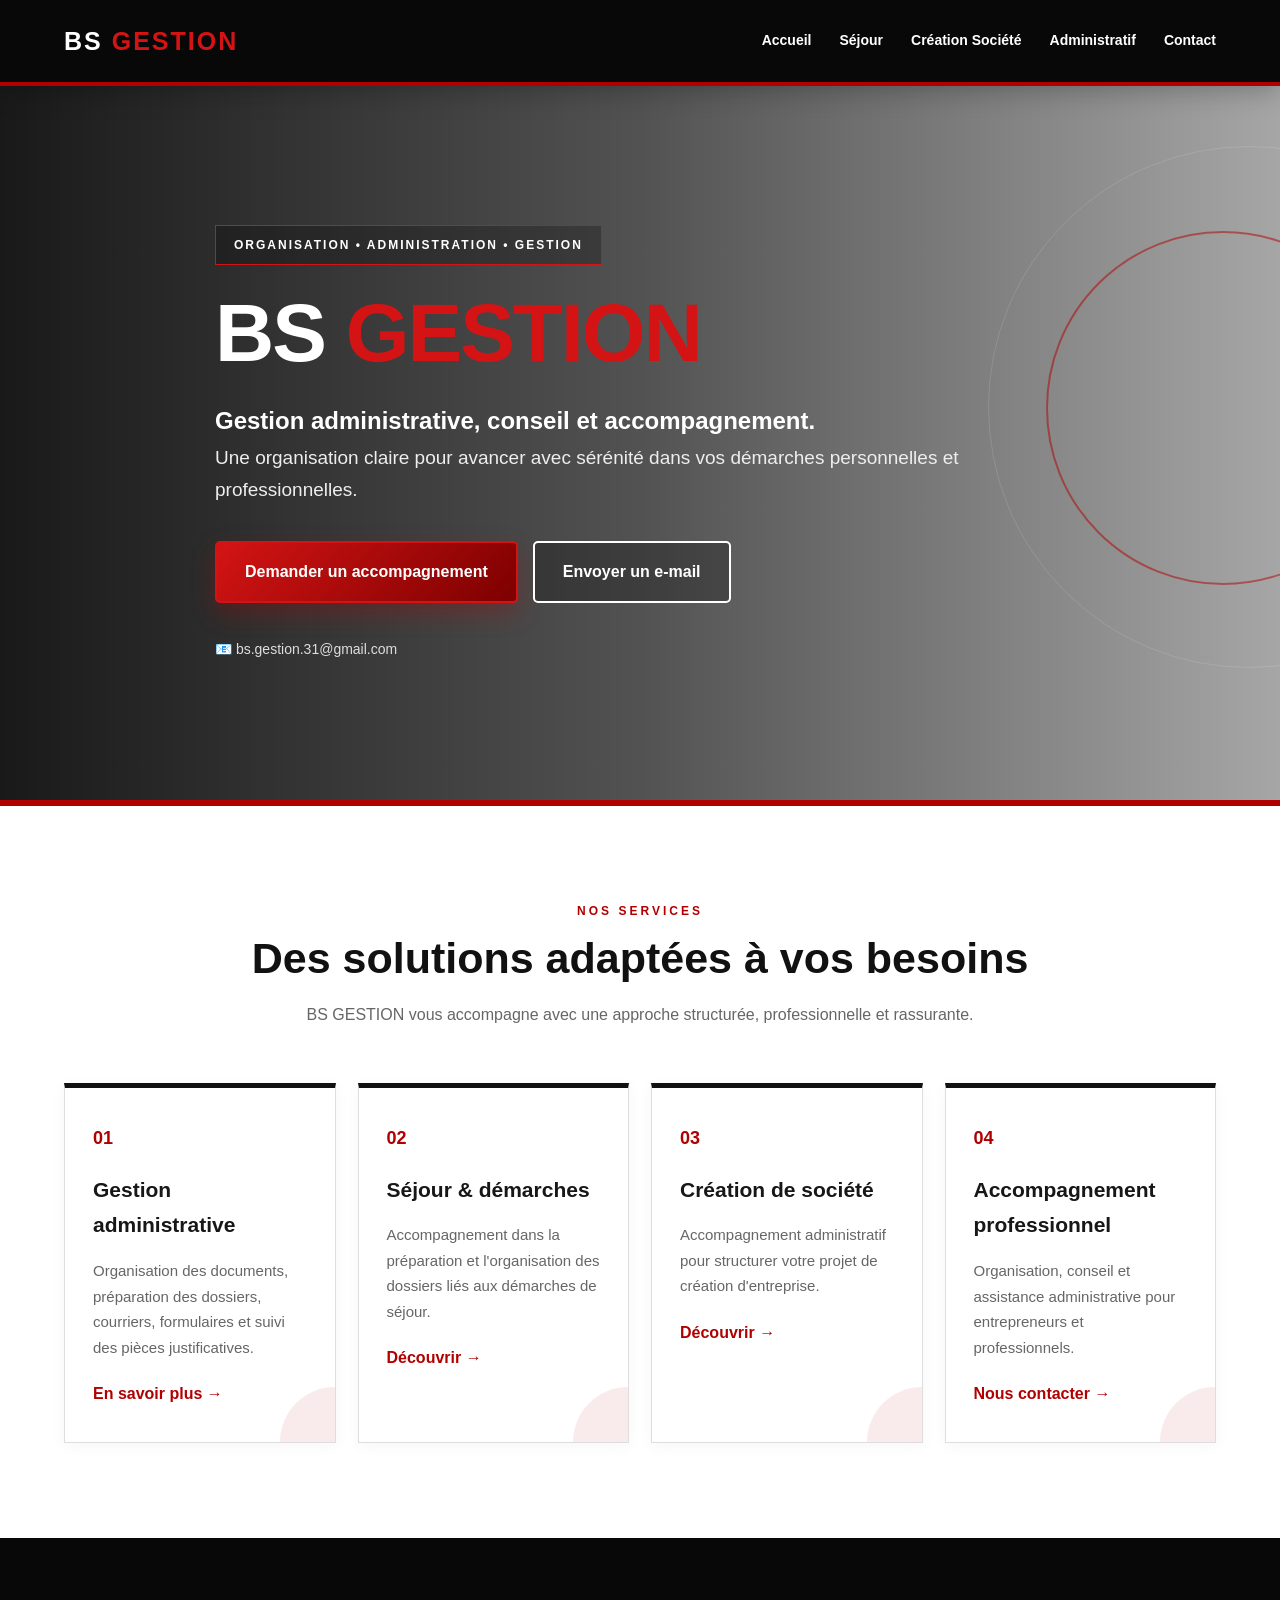
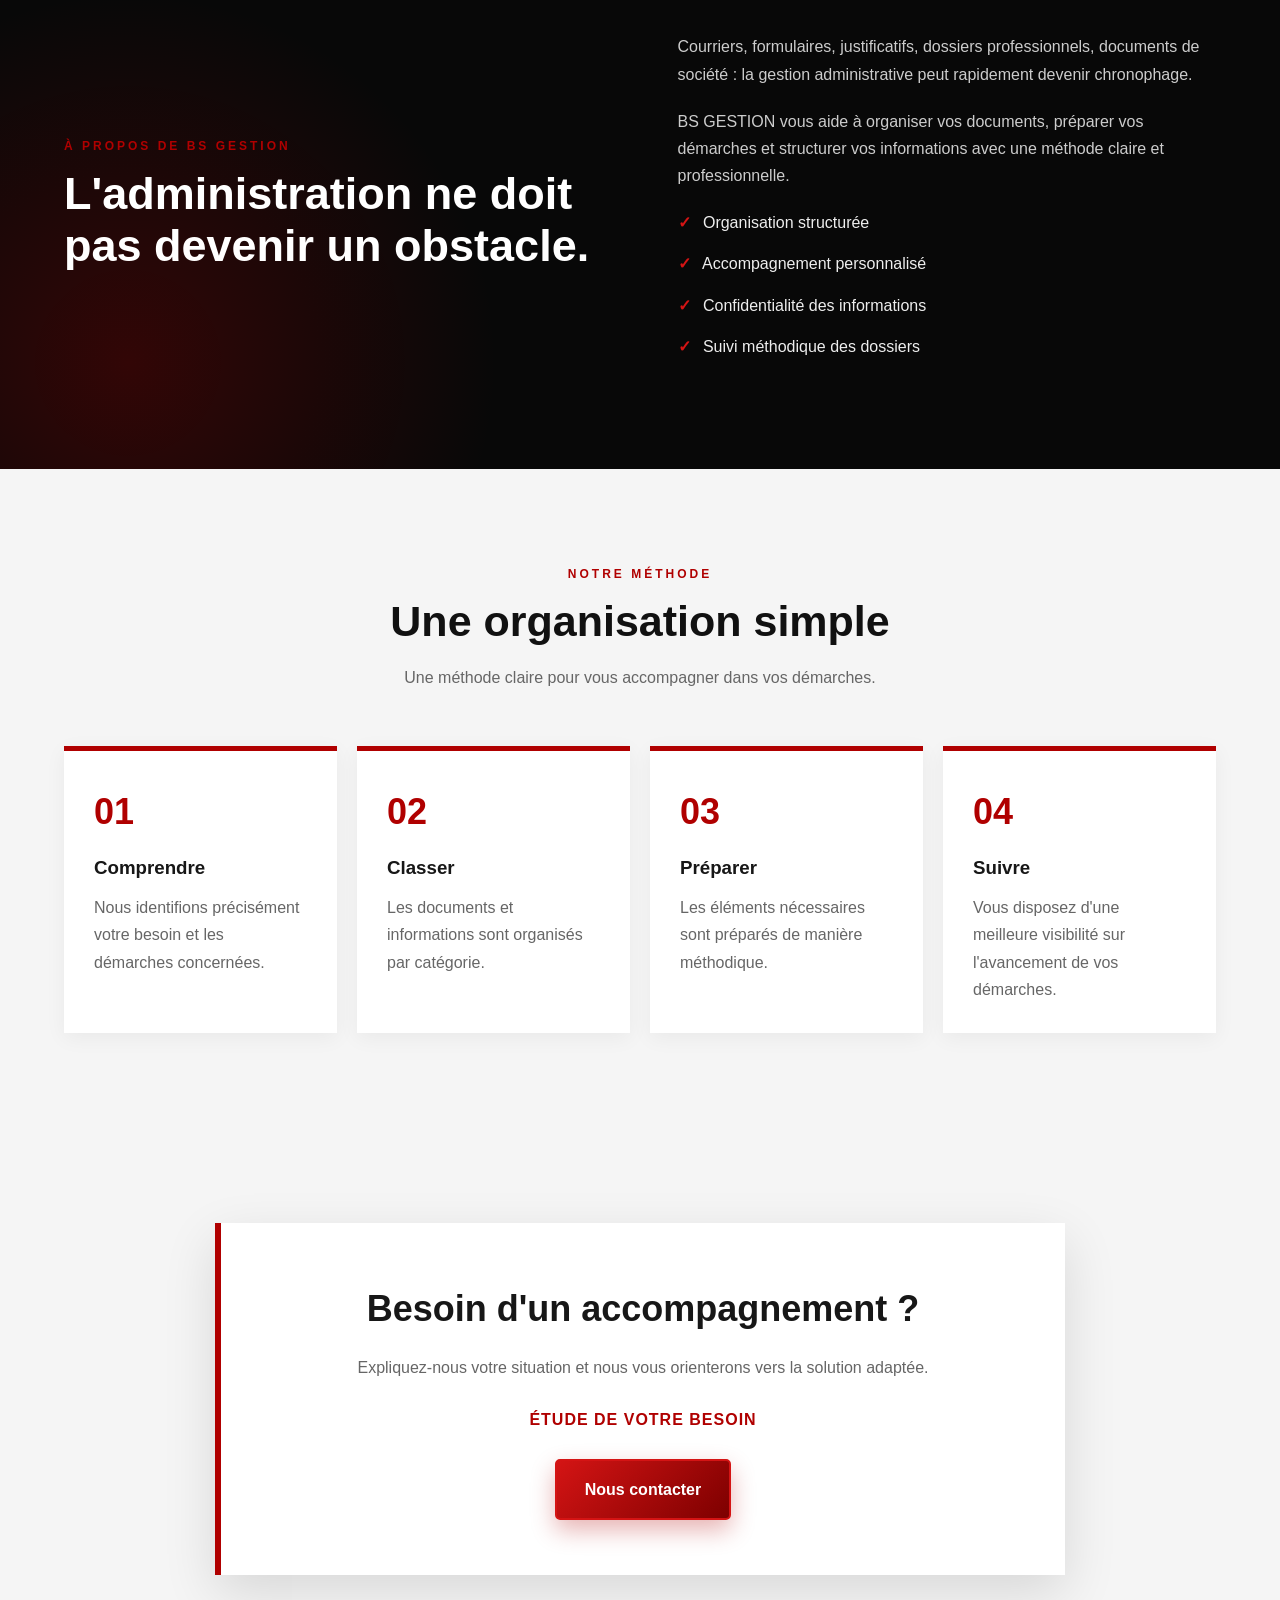
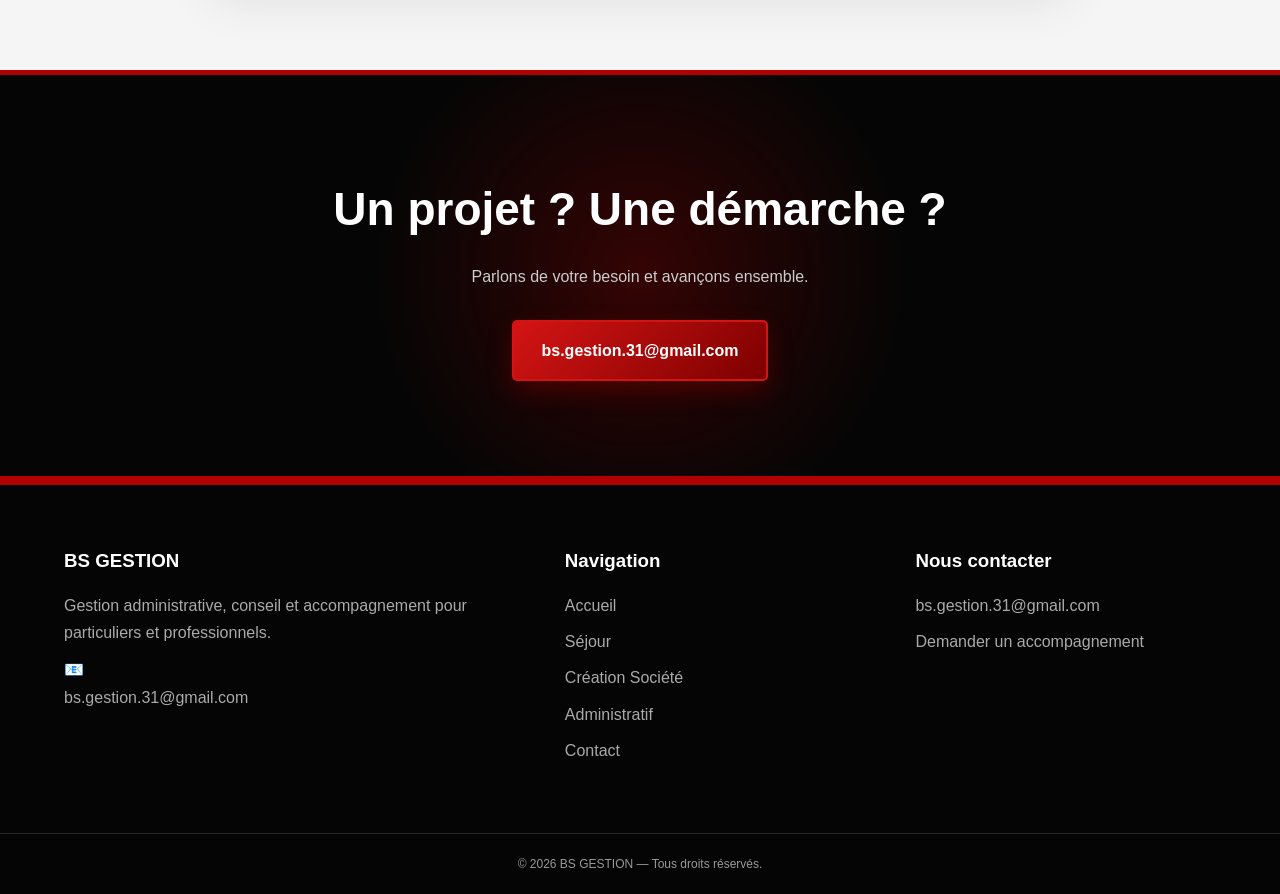
<file: index.html>
<!DOCTYPE html>
<html lang="fr">
<head>
    <meta charset="UTF-8">
    <meta name="viewport" content="width=device-width, initial-scale=1.0">
    <title>BS GESTION | Gestion administrative, conseil et accompagnement</title>
    <meta name="description" content="BS GESTION accompagne particuliers et professionnels dans leurs démarches administratives, projets professionnels, création de société et organisation documentaire.">
    <link rel="stylesheet" href="style.css">
</head>
<body>
<header>
    <div class="container navbar">
        <a href="index.html" class="logo">BS <span>GESTION</span></a>
        <div class="menu" onclick="toggleMenu()">☰</div>
        <nav id="mainNav">
            <a href="index.html">Accueil</a>
            <a href="sejour.html">Séjour</a>
            <a href="creation-societe.html">Création Société</a>
            <a href="administratif.html">Administratif</a>
            <a href="contact.html">Contact</a>
        </nav>
    </div>
</header>
<main>
<section class="hero photo-home">
    <div class="container hero-content">
        <div class="badge">ORGANISATION • ADMINISTRATION • GESTION</div>
        <h1>BS <span>GESTION</span></h1>
        <p>Gestion administrative, conseil et accompagnement.</p>
        <p>Une organisation claire pour avancer avec sérénité dans vos démarches personnelles et professionnelles.</p>
        <div class="buttons">
            <a href="contact.html" class="btn btn-red">Demander un accompagnement</a>
            <a href="mailto:bs.gestion.31@gmail.com" class="btn btn-outline">Envoyer un e-mail</a>
        </div>
        <div class="hero-contact">📧 bs.gestion.31@gmail.com</div>
    </div>
</section>
<section class="services">
    <div class="container">
        <div class="section-title"><div class="section-label">NOS SERVICES</div><h2>Des solutions adaptées à vos besoins</h2><p>BS GESTION vous accompagne avec une approche structurée, professionnelle et rassurante.</p></div>
        <div class="services-grid">
            <article class="card"><div class="card-number">01</div><h3>Gestion administrative</h3><p>Organisation des documents, préparation des dossiers, courriers, formulaires et suivi des pièces justificatives.</p><a href="administratif.html">En savoir plus →</a></article>
            <article class="card"><div class="card-number">02</div><h3>Séjour & démarches</h3><p>Accompagnement dans la préparation et l'organisation des dossiers liés aux démarches de séjour.</p><a href="sejour.html">Découvrir →</a></article>
            <article class="card"><div class="card-number">03</div><h3>Création de société</h3><p>Accompagnement administratif pour structurer votre projet de création d'entreprise.</p><a href="creation-societe.html">Découvrir →</a></article>
            <article class="card"><div class="card-number">04</div><h3>Accompagnement professionnel</h3><p>Organisation, conseil et assistance administrative pour entrepreneurs et professionnels.</p><a href="contact.html">Nous contacter →</a></article>
        </div>
    </div>
</section>
<section class="about">
    <div class="container about-grid">
        <div><div class="section-label">À PROPOS DE BS GESTION</div><h2>L'administration ne doit pas devenir un obstacle.</h2></div>
        <div><p>Courriers, formulaires, justificatifs, dossiers professionnels, documents de société : la gestion administrative peut rapidement devenir chronophage.</p><p>BS GESTION vous aide à organiser vos documents, préparer vos démarches et structurer vos informations avec une méthode claire et professionnelle.</p><div class="checks"><div><span>✓</span> Organisation structurée</div><div><span>✓</span> Accompagnement personnalisé</div><div><span>✓</span> Confidentialité des informations</div><div><span>✓</span> Suivi méthodique des dossiers</div></div></div>
    </div>
</section>
<section class="method">
    <div class="container">
        <div class="section-title"><div class="section-label">NOTRE MÉTHODE</div><h2>Une organisation simple</h2><p>Une méthode claire pour vous accompagner dans vos démarches.</p></div>
        <div class="method-grid">
            <div class="step"><div class="step-number">01</div><h3>Comprendre</h3><p>Nous identifions précisément votre besoin et les démarches concernées.</p></div>
            <div class="step"><div class="step-number">02</div><h3>Classer</h3><p>Les documents et informations sont organisés par catégorie.</p></div>
            <div class="step"><div class="step-number">03</div><h3>Préparer</h3><p>Les éléments nécessaires sont préparés de manière méthodique.</p></div>
            <div class="step"><div class="step-number">04</div><h3>Suivre</h3><p>Vous disposez d'une meilleure visibilité sur l'avancement de vos démarches.</p></div>
        </div>
    </div>
</section>
<section class="devis"><div class="container"><div class="devis-box"><h2>Besoin d'un accompagnement ?</h2><p>Expliquez-nous votre situation et nous vous orienterons vers la solution adaptée.</p><div class="no-price">ÉTUDE DE VOTRE BESOIN</div><a href="contact.html" class="btn btn-red">Nous contacter</a></div></div></section>
<section class="cta"><div class="container"><h2>Un projet ? Une démarche ?</h2><p>Parlons de votre besoin et avançons ensemble.</p><a href="mailto:bs.gestion.31@gmail.com" class="btn btn-red">bs.gestion.31@gmail.com</a></div></section>
</main>
<footer>
    <div class="container footer-main">
        <div><h3>BS GESTION</h3><p>Gestion administrative, conseil et accompagnement pour particuliers et professionnels.</p><p>📧 <a href="mailto:bs.gestion.31@gmail.com">bs.gestion.31@gmail.com</a></p></div>
        <div><h3>Navigation</h3><a href="index.html">Accueil</a><a href="sejour.html">Séjour</a><a href="creation-societe.html">Création Société</a><a href="administratif.html">Administratif</a><a href="contact.html">Contact</a></div>
        <div><h3>Nous contacter</h3><a href="mailto:bs.gestion.31@gmail.com">bs.gestion.31@gmail.com</a><a href="contact.html">Demander un accompagnement</a></div>
    </div>
    <div class="footer-bottom">© 2026 BS GESTION — Tous droits réservés.</div>
</footer>
<script>
function toggleMenu() { document.getElementById("mainNav").classList.toggle("active"); }
</script>
</body>
</html>
</file>
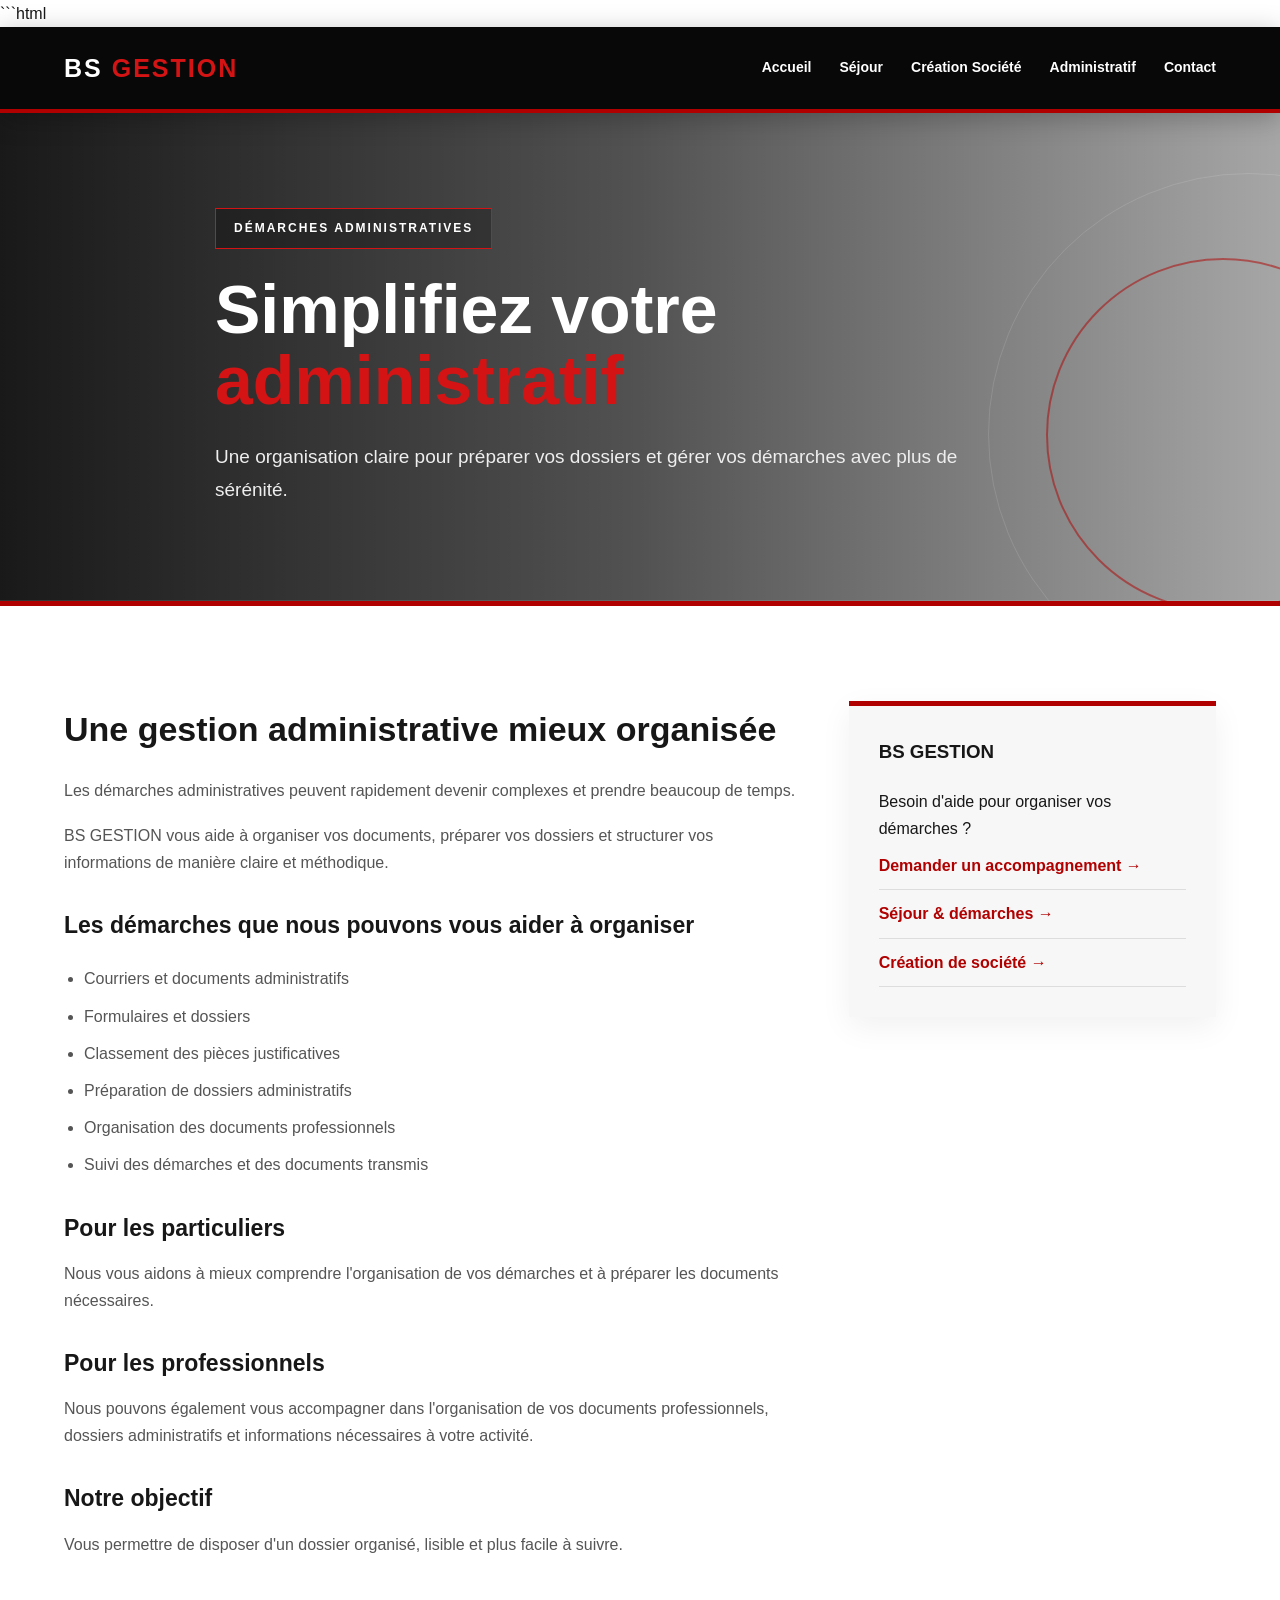
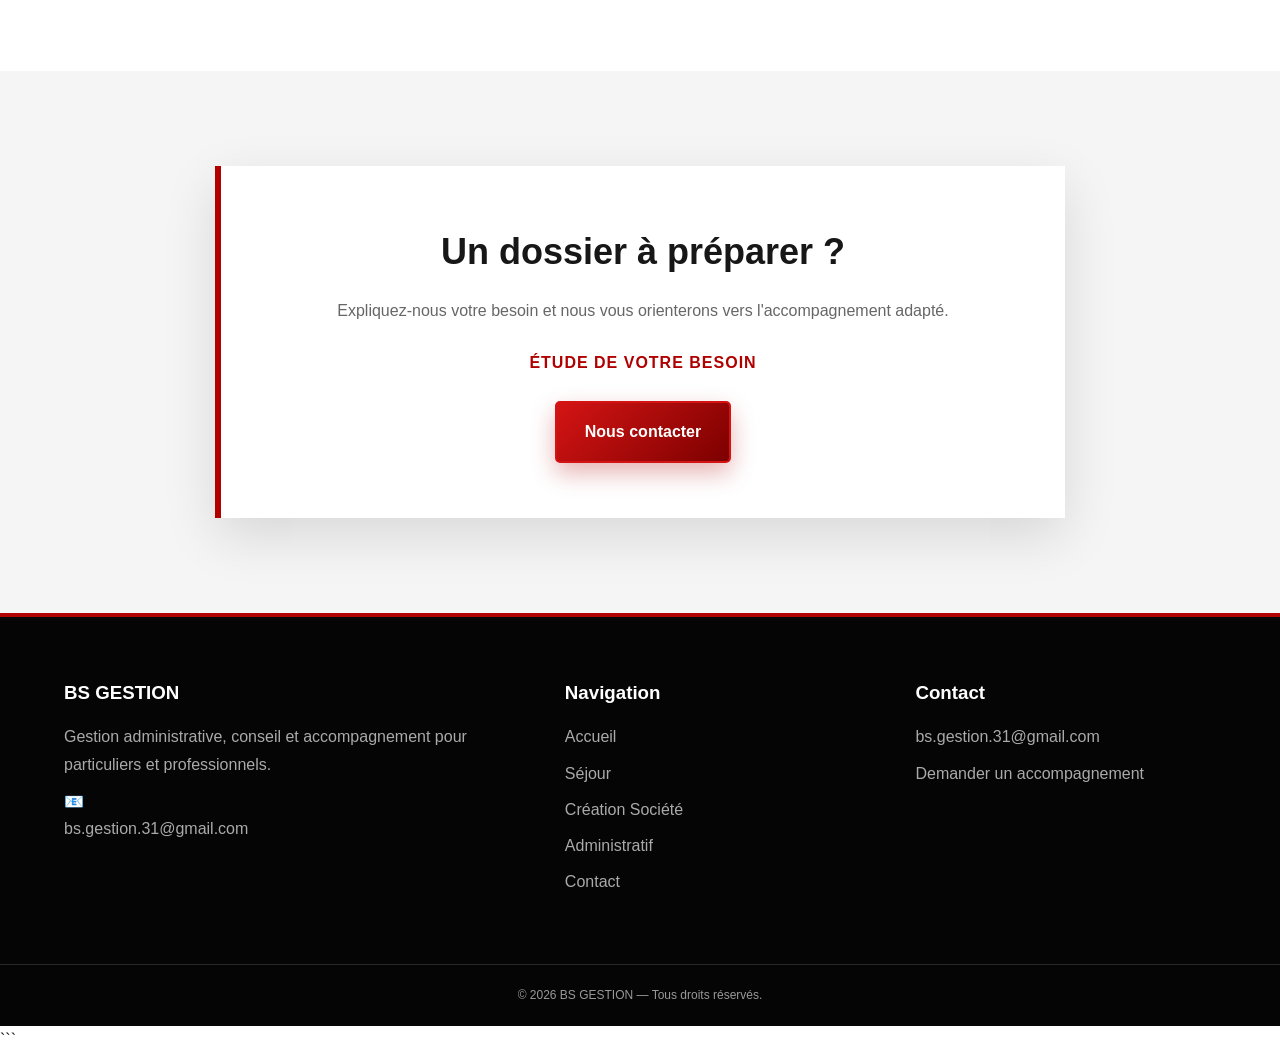
<file: administratif.html>
```html
<!DOCTYPE html>
<html lang="fr">

<head>
    <meta charset="UTF-8">
    <meta name="viewport" content="width=device-width, initial-scale=1.0">

    <title>Démarches administratives | BS GESTION</title>

    <meta name="description"
          content="BS GESTION accompagne les particuliers et professionnels dans l'organisation, la préparation et le suivi de leurs dossiers administratifs.">

    <link rel="stylesheet" href="style.css">
</head>

<body>

<header>
    <div class="container navbar">

        <a href="index.html" class="logo">
            BS <span>GESTION</span>
        </a>

        <div class="menu" onclick="toggleMenu()">☰</div>

        <nav id="mainNav">
            <a href="index.html">Accueil</a>
            <a href="sejour.html">Séjour</a>
            <a href="creation-societe.html">Création Société</a>
            <a href="administratif.html">Administratif</a>
            <a href="contact.html">Contact</a>
        </nav>

    </div>
</header>


<section class="page-hero photo-administratif">

    <div class="container page-hero-content">

        <div class="badge">
            DÉMARCHES ADMINISTRATIVES
        </div>

        <h1>
            Simplifiez votre <span>administratif</span>
        </h1>

        <p>
            Une organisation claire pour préparer vos dossiers
            et gérer vos démarches avec plus de sérénité.
        </p>

    </div>

</section>


<section class="content-section">

    <div class="container content-grid">

        <div class="content-main">

            <h2>
                Une gestion administrative mieux organisée
            </h2>

            <p>
                Les démarches administratives peuvent rapidement
                devenir complexes et prendre beaucoup de temps.
            </p>

            <p>
                BS GESTION vous aide à organiser vos documents,
                préparer vos dossiers et structurer vos informations
                de manière claire et méthodique.
            </p>


            <h3>
                Les démarches que nous pouvons vous aider à organiser
            </h3>

            <ul>
                <li>Courriers et documents administratifs</li>
                <li>Formulaires et dossiers</li>
                <li>Classement des pièces justificatives</li>
                <li>Préparation de dossiers administratifs</li>
                <li>Organisation des documents professionnels</li>
                <li>Suivi des démarches et des documents transmis</li>
            </ul>


            <h3>
                Pour les particuliers
            </h3>

            <p>
                Nous vous aidons à mieux comprendre l'organisation
                de vos démarches et à préparer les documents nécessaires.
            </p>


            <h3>
                Pour les professionnels
            </h3>

            <p>
                Nous pouvons également vous accompagner dans
                l'organisation de vos documents professionnels,
                dossiers administratifs et informations nécessaires
                à votre activité.
            </p>


            <h3>
                Notre objectif
            </h3>

            <p>
                Vous permettre de disposer d'un dossier organisé,
                lisible et plus facile à suivre.
            </p>

        </div>


        <aside class="sidebar">

            <h3>
                BS GESTION
            </h3>

            <p>
                Besoin d'aide pour organiser vos démarches ?
            </p>

            <a href="contact.html">
                Demander un accompagnement →
            </a>

            <a href="sejour.html">
                Séjour & démarches →
            </a>

            <a href="creation-societe.html">
                Création de société →
            </a>

        </aside>

    </div>

</section>


<section class="devis">

    <div class="container">

        <div class="devis-box">

            <h2>
                Un dossier à préparer ?
            </h2>

            <p>
                Expliquez-nous votre besoin et nous vous
                orienterons vers l'accompagnement adapté.
            </p>

            <div class="no-price">
                ÉTUDE DE VOTRE BESOIN
            </div>

            <a href="contact.html" class="btn btn-red">
                Nous contacter
            </a>

        </div>

    </div>

</section>


<footer>

    <div class="container footer-main">

        <div>

            <h3>BS GESTION</h3>

            <p>
                Gestion administrative, conseil et accompagnement
                pour particuliers et professionnels.
            </p>

            <p>
                📧
                <a href="mailto:bs.gestion.31@gmail.com">
                    bs.gestion.31@gmail.com
                </a>
            </p>

        </div>


        <div>

            <h3>Navigation</h3>

            <a href="index.html">Accueil</a>
            <a href="sejour.html">Séjour</a>
            <a href="creation-societe.html">Création Société</a>
            <a href="administratif.html">Administratif</a>
            <a href="contact.html">Contact</a>

        </div>


        <div>

            <h3>Contact</h3>

            <a href="mailto:bs.gestion.31@gmail.com">
                bs.gestion.31@gmail.com
            </a>

            <a href="contact.html">
                Demander un accompagnement
            </a>

        </div>

    </div>


    <div class="footer-bottom">
        © 2026 BS GESTION — Tous droits réservés.
    </div>

</footer>


<script>
function toggleMenu() {
    document.getElementById("mainNav").classList.toggle("active");
}
</script>

</body>
</html>
```
</file>
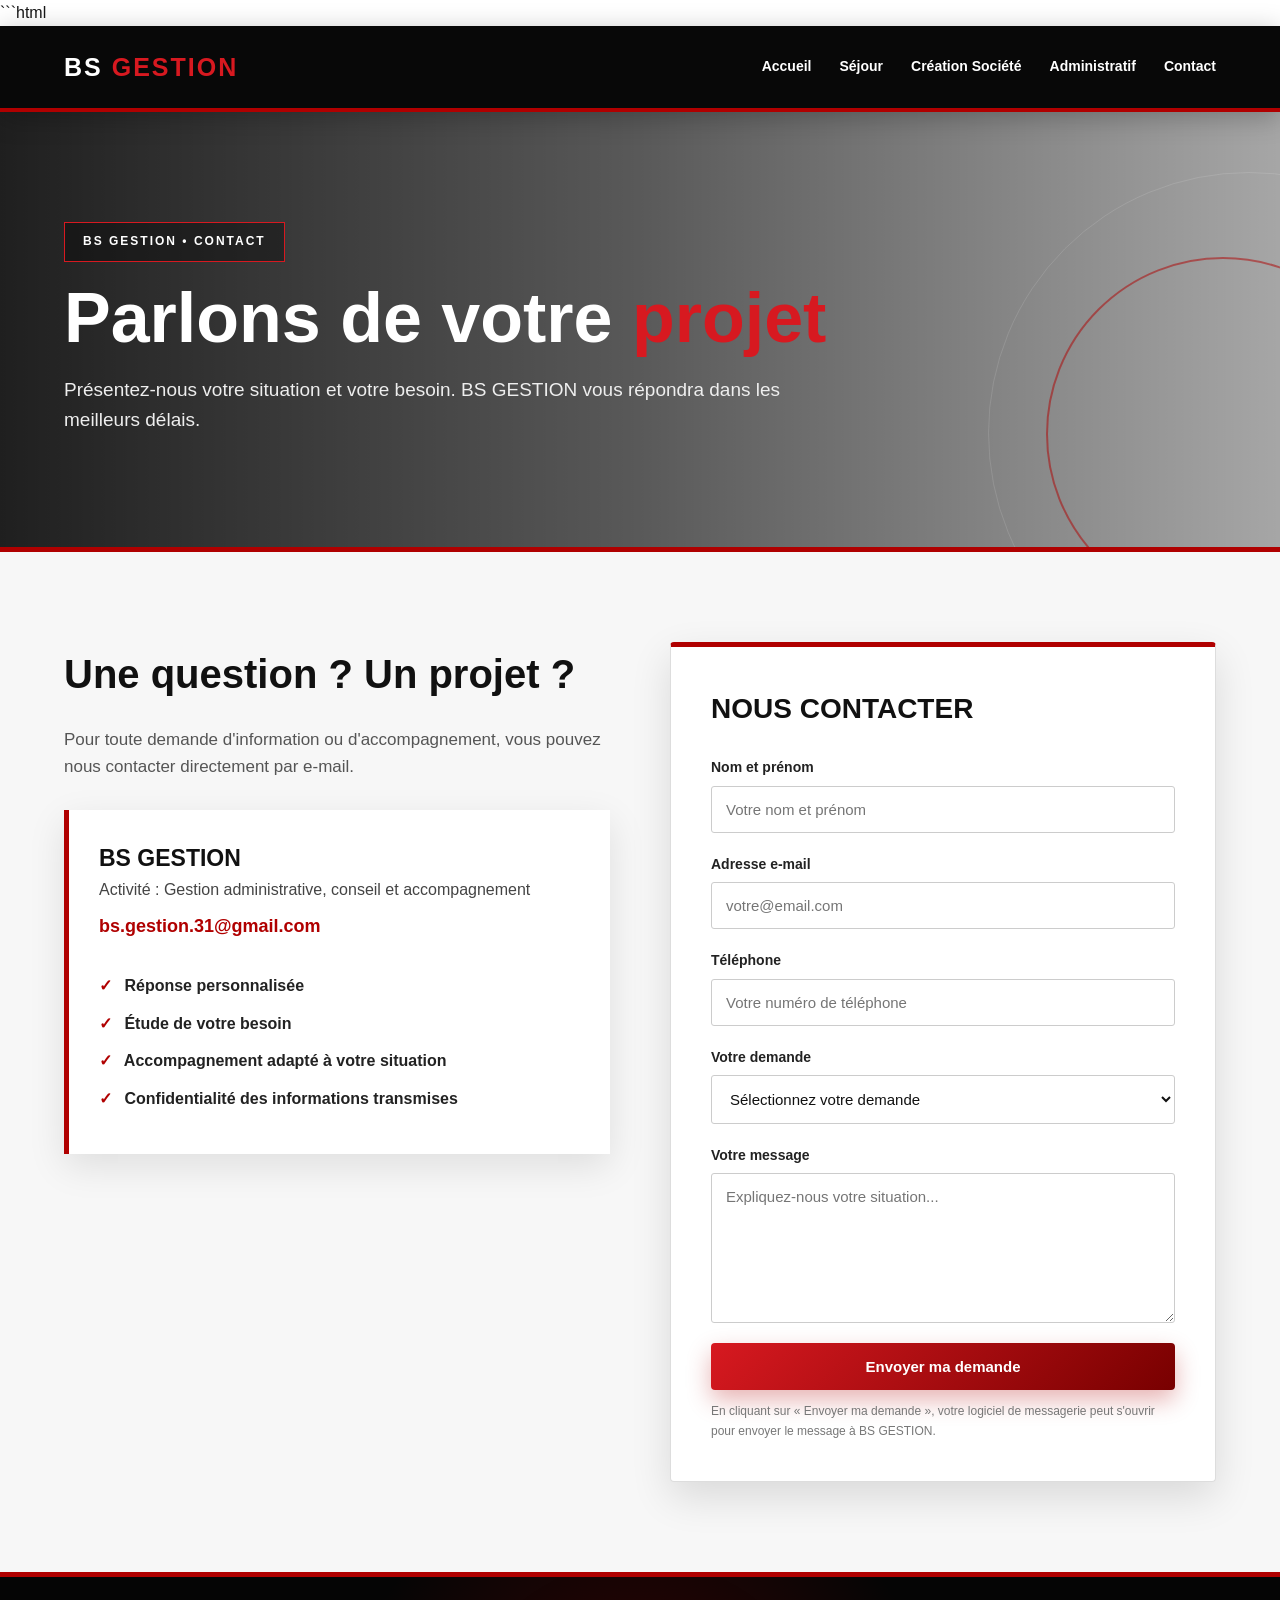
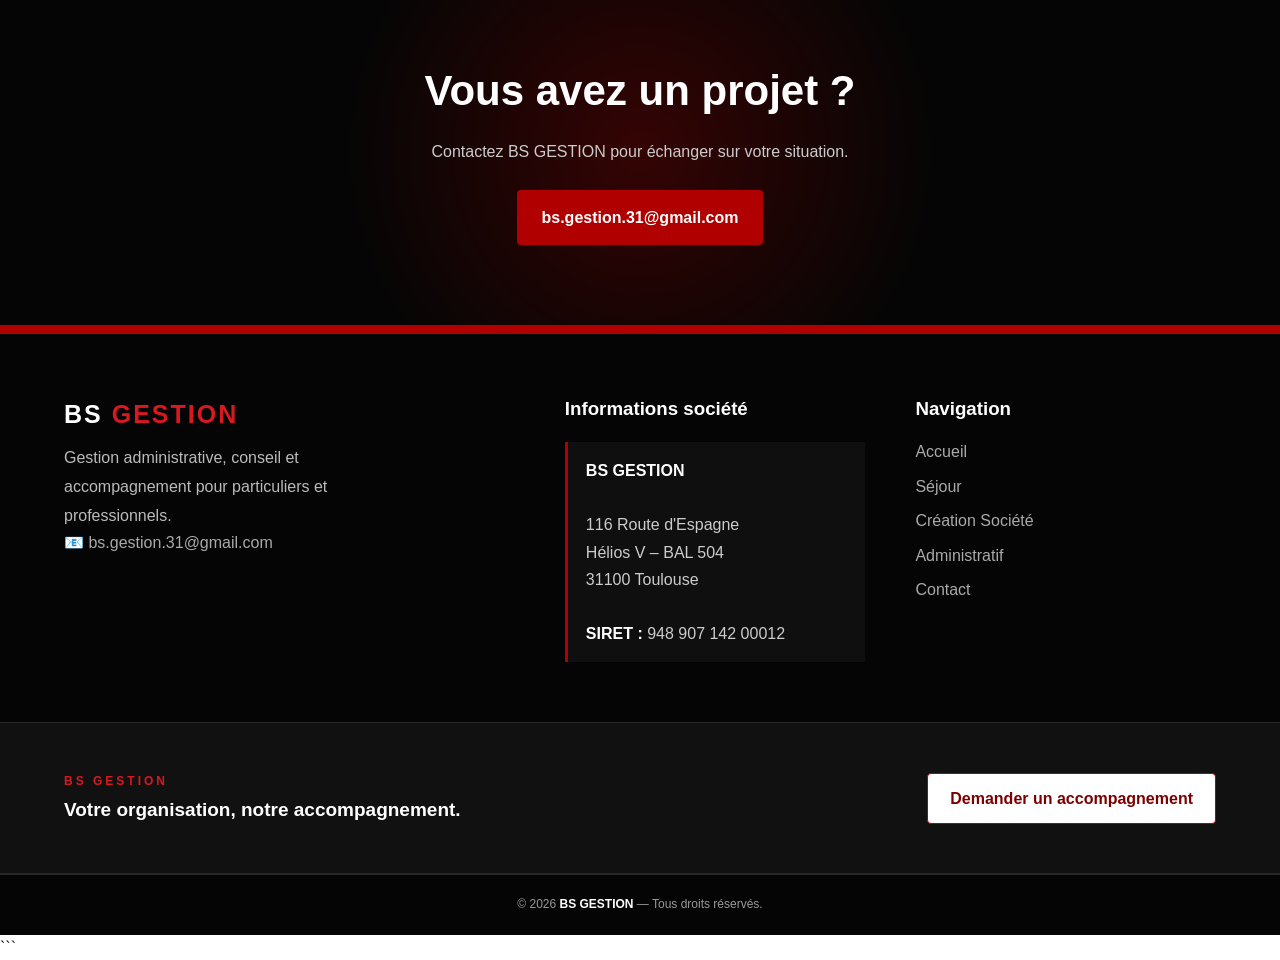
<file: contact.html>
```html
<!DOCTYPE html>
<html lang="fr">

<head>

    <meta charset="UTF-8">

    <meta name="viewport"
          content="width=device-width, initial-scale=1.0">

    <title>Contact | BS GESTION</title>

    <meta name="description"
          content="Contactez BS GESTION pour toute demande de gestion administrative, conseil et accompagnement.">

    <link rel="stylesheet" href="style.css?v=3">

    <style>

        /* =====================================================
           STYLE DE SECOURS - PAGE CONTACT
        ===================================================== */

        * {
            box-sizing: border-box;
        }

        html {
            scroll-behavior: smooth;
        }

        body {
            margin: 0;
            font-family: Arial, Helvetica, sans-serif;
            color: #171717;
            background: #ffffff;
            line-height: 1.6;
        }

        a {
            text-decoration: none;
        }

        .container {
            width: 90%;
            max-width: 1200px;
            margin: auto;
        }

        /* ================= HEADER ================= */

        header {
            background: #080808;
            border-bottom: 4px solid #b00000;
            position: sticky;
            top: 0;
            z-index: 9999;
        }

        .navbar {
            min-height: 82px;
            display: flex;
            align-items: center;
            justify-content: space-between;
        }

        .logo {
            color: #ffffff;
            font-size: 25px;
            font-weight: 900;
            letter-spacing: 2px;
        }

        .logo span {
            color: #d71920;
        }

        nav {
            display: flex;
            gap: 28px;
            align-items: center;
        }

        nav a {
            color: #ffffff;
            font-size: 14px;
            font-weight: 700;
            padding: 10px 0;
        }

        nav a:hover {
            color: #d71920;
        }

        .menu {
            display: none;
            color: #ffffff;
            font-size: 30px;
            cursor: pointer;
        }

        /* ================= HERO ================= */

        .page-hero {
            min-height: 440px;
            display: flex;
            align-items: center;
            position: relative;
            overflow: hidden;

            background-image:
                linear-gradient(
                    90deg,
                    rgba(0,0,0,0.88),
                    rgba(0,0,0,0.65),
                    rgba(0,0,0,0.35)
                ),
                url("https://images.pexels.com/photos/4348404/pexels-photo-4348404.jpeg?auto=compress&cs=tinysrgb&w=1800");

            background-size: cover;
            background-position: center;

            border-bottom: 5px solid #b00000;
        }

        .page-hero-content {
            position: relative;
            z-index: 2;
            color: #ffffff;
        }

        .badge {
            display: inline-block;
            padding: 9px 18px;
            margin-bottom: 20px;

            border: 1px solid #d71920;

            color: #ffffff;
            background: rgba(0,0,0,0.35);

            font-size: 12px;
            font-weight: 800;
            letter-spacing: 2px;
        }

        .page-hero h1 {
            margin: 0 0 20px;

            color: #ffffff;

            font-size: clamp(45px, 7vw, 70px);
            line-height: 1.05;
        }

        .page-hero h1 span {
            color: #d71920;
        }

        .page-hero p {
            max-width: 750px;
            color: #eeeeee;
            font-size: 19px;
        }

        /* ================= CONTACT ================= */

        .contact-section {
            padding: 90px 0;
            background: #f7f7f7;
        }

        .contact-grid {
            display: grid;
            grid-template-columns: 1fr 1fr;
            gap: 60px;
            align-items: start;
        }

        .contact-text h2 {
            font-size: 40px;
            margin: 0 0 20px;
            color: #111111;
        }

        .contact-text > p {
            color: #555555;
            font-size: 17px;
        }

        /* ================= INFOS ================= */

        .contact-card {
            margin-top: 30px;
            padding: 30px;

            background: #ffffff;

            border-left: 5px solid #b00000;

            box-shadow:
                0 12px 35px rgba(0,0,0,0.10);
        }

        .contact-card h3 {
            margin-top: 0;
            color: #111111;
            font-size: 23px;
        }

        .contact-card p {
            color: #444444;
        }

        .contact-email {
            display: inline-block;
            margin: 10px 0 20px;

            color: #b00000;

            font-size: 18px;
            font-weight: 800;
        }

        .check {
            margin: 12px 0;
            color: #222222;
            font-weight: 600;
        }

        .check span {
            color: #b00000;
            font-weight: 900;
            margin-right: 8px;
        }

        /* ================= FORMULAIRE ================= */

        .contact-form {
            background: #ffffff;

            padding: 40px;

            border-top: 5px solid #b00000;

            box-shadow:
                0 15px 40px rgba(0,0,0,0.12);
        }

        .contact-form h3 {
            margin-top: 0;
            margin-bottom: 25px;

            color: #111111;
            font-size: 28px;
        }

        .form-group {
            margin-bottom: 20px;
        }

        .form-group label {
            display: block;

            margin-bottom: 7px;

            color: #222222;

            font-size: 14px;
            font-weight: 800;
        }

        .form-group input,
        .form-group select,
        .form-group textarea {

            width: 100%;

            padding: 14px;

            border: 1px solid #cccccc;
            border-radius: 3px;

            background: #ffffff;

            color: #111111;

            font-size: 15px;

            outline: none;
        }

        .form-group input:focus,
        .form-group select:focus,
        .form-group textarea:focus {

            border-color: #b00000;

            box-shadow:
                0 0 0 3px rgba(176,0,0,0.10);
        }

        .form-group textarea {
            min-height: 150px;
            resize: vertical;
        }

        .btn-red {
            display: inline-block;

            width: 100%;

            padding: 15px 25px;

            border: none;
            border-radius: 4px;

            background: linear-gradient(
                135deg,
                #d71920,
                #780000
            );

            color: #ffffff;

            font-size: 15px;
            font-weight: 800;

            cursor: pointer;
        }

        .btn-red:hover {
            background: #b00000;
        }

        .form-note {
            margin-top: 12px;

            color: #777777;

            font-size: 12px;
        }

        /* ================= CTA ================= */

        .cta {
            padding: 80px 0;

            background:
                radial-gradient(
                    circle at center,
                    rgba(176,0,0,0.28),
                    transparent 45%
                ),
                #050505;

            text-align: center;

            border-top: 5px solid #b00000;
            border-bottom: 5px solid #b00000;
        }

        .cta h2 {
            margin: 0 0 15px;

            color: #ffffff;

            font-size: 42px;
        }

        .cta p {
            margin-bottom: 25px;

            color: #cccccc;
        }

        .cta-email {
            display: inline-block;

            padding: 15px 25px;

            background: #b00000;

            color: #ffffff;

            font-weight: 800;

            border-radius: 4px;
        }

        /* ================= FOOTER ================= */

        footer {
            background: #050505;
            color: #aaaaaa;
            border-top: 4px solid #b00000;
        }

        .footer-main {
            padding: 60px 0;

            display: grid;

            grid-template-columns: 1.5fr 1fr 1fr;

            gap: 50px;
        }

        .footer-logo {
            color: #ffffff;

            font-size: 25px;

            font-weight: 900;

            letter-spacing: 2px;
        }

        .footer-logo span {
            color: #d71920;
        }

        .footer-description {
            max-width: 350px;
            color: #bbbbbb;
        }

        .footer-main h3 {
            color: #ffffff;
            margin-bottom: 15px;
        }

        .footer-main a {
            display: block;

            margin-bottom: 9px;

            color: #aaaaaa;
        }

        .footer-main a:hover {
            color: #d71920;
        }

        .footer-address {
            padding: 15px 18px;

            border-left: 3px solid #b00000;

            background: rgba(255,255,255,0.04);

            color: #cccccc;
        }

        .footer-address strong {
            color: #ffffff;
        }

        .footer-highlight {
            padding: 25px 0;

            background: #111111;

            border-top: 1px solid #292929;
            border-bottom: 1px solid #292929;
        }

        .footer-highlight-inner {
            display: flex;
            align-items: center;
            justify-content: space-between;
            gap: 30px;
        }

        .footer-highlight-label {
            display: block;

            color: #d71920;

            font-size: 12px;
            font-weight: 900;

            letter-spacing: 3px;
        }

        .footer-highlight strong {
            color: #ffffff;
        }

        .footer-contact-btn {
            padding: 12px 22px;

            border: 1px solid #b00000;

            color: #ffffff;
            font-weight: 700;
        }

        .footer-contact-btn:hover {
            background: #b00000;
        }

        .footer-bottom {
            padding: 20px;

            border-top: 1px solid #292929;

            text-align: center;

            color: #999999;

            font-size: 12px;
        }

        .footer-bottom strong {
            color: #ffffff;
        }

        /* ================= MOBILE ================= */

        @media (max-width: 950px) {

            nav {
                display: none;

                position: absolute;

                top: 82px;
                left: 0;
                right: 0;

                padding: 25px;

                background: #080808;

                flex-direction: column;
                align-items: flex-start;

                border-bottom: 3px solid #b00000;
            }

            nav.active {
                display: flex;
            }

            .menu {
                display: block;
            }

            .contact-grid {
                grid-template-columns: 1fr;
            }

            .footer-main {
                grid-template-columns: 1fr 1fr;
            }
        }

        @media (max-width: 600px) {

            .container {
                width: 92%;
            }

            .navbar {
                min-height: 72px;
            }

            nav {
                top: 72px;
            }

            .logo {
                font-size: 21px;
            }

            .page-hero {
                min-height: 390px;
            }

            .page-hero h1 {
                font-size: 44px;
            }

            .page-hero p {
                font-size: 17px;
            }

            .contact-section {
                padding: 60px 0;
            }

            .contact-text h2 {
                font-size: 32px;
            }

            .contact-form {
                padding: 25px;
            }

            .footer-main {
                grid-template-columns: 1fr;
                gap: 30px;
            }

            .footer-highlight-inner {
                flex-direction: column;
                align-items: flex-start;
            }

            .cta h2 {
                font-size: 32px;
            }
        }

    </style>

</head>


<body>


<!-- =====================================================
     HEADER
===================================================== -->

<header>

    <div class="container navbar">

        <a href="index.html" class="logo">
            BS <span>GESTION</span>
        </a>

        <div class="menu"
             onclick="toggleMenu()"
             aria-label="Ouvrir le menu">
            ☰
        </div>

        <nav id="mainNav">

            <a href="index.html">Accueil</a>

            <a href="sejour.html">Séjour</a>

            <a href="creation-societe.html">
                Création Société
            </a>

            <a href="administratif.html">
                Administratif
            </a>

            <a href="contact.html">
                Contact
            </a>

        </nav>

    </div>

</header>


<!-- =====================================================
     HERO CONTACT
===================================================== -->

<section class="page-hero">

    <div class="container page-hero-content">

        <div class="badge">
            BS GESTION • CONTACT
        </div>

        <h1>
            Parlons de votre <span>projet</span>
        </h1>

        <p>
            Présentez-nous votre situation et votre besoin.
            BS GESTION vous répondra dans les meilleurs délais.
        </p>

    </div>

</section>


<!-- =====================================================
     CONTACT
===================================================== -->

<section class="contact-section">

    <div class="container contact-grid">


        <!-- ================= INFORMATIONS ================= -->

        <div class="contact-text">

            <h2>
                Une question ? Un projet ?
            </h2>

            <p>
                Pour toute demande d'information ou
                d'accompagnement, vous pouvez nous contacter
                directement par e-mail.
            </p>


            <div class="contact-card">

                <h3>
                    BS GESTION
                </h3>

                <p>
                    Activité : Gestion administrative,
                    conseil et accompagnement
                </p>

                <a class="contact-email"
                   href="mailto:bs.gestion.31@gmail.com">

                    bs.gestion.31@gmail.com

                </a>


                <div class="check">
                    <span>✓</span>
                    Réponse personnalisée
                </div>

                <div class="check">
                    <span>✓</span>
                    Étude de votre besoin
                </div>

                <div class="check">
                    <span>✓</span>
                    Accompagnement adapté à votre situation
                </div>

                <div class="check">
                    <span>✓</span>
                    Confidentialité des informations transmises
                </div>

            </div>

        </div>


        <!-- ================= FORMULAIRE ================= -->

        <form class="contact-form"
              action="mailto:bs.gestion.31@gmail.com"
              method="post"
              enctype="text/plain">

            <h3>
                NOUS CONTACTER
            </h3>


            <div class="form-group">

                <label for="nom">
                    Nom et prénom
                </label>

                <input
                    type="text"
                    id="nom"
                    name="Nom et prénom"
                    placeholder="Votre nom et prénom"
                    required>

            </div>


            <div class="form-group">

                <label for="email">
                    Adresse e-mail
                </label>

                <input
                    type="email"
                    id="email"
                    name="E-mail"
                    placeholder="votre@email.com"
                    required>

            </div>


            <div class="form-group">

                <label for="telephone">
                    Téléphone
                </label>

                <input
                    type="tel"
                    id="telephone"
                    name="Téléphone"
                    placeholder="Votre numéro de téléphone">

            </div>


            <div class="form-group">

                <label for="demande">
                    Votre demande
                </label>

                <select id="demande"
                        name="Demande"
                        required>

                    <option value="">
                        Sélectionnez votre demande
                    </option>

                    <option value="Gestion administrative">
                        Gestion administrative
                    </option>

                    <option value="Séjour et démarches">
                        Séjour & démarches
                    </option>

                    <option value="Création de société">
                        Création de société
                    </option>

                    <option value="Accompagnement professionnel">
                        Accompagnement professionnel
                    </option>

                    <option value="Autre demande">
                        Autre demande
                    </option>

                </select>

            </div>


            <div class="form-group">

                <label for="message">
                    Votre message
                </label>

                <textarea
                    id="message"
                    name="Message"
                    placeholder="Expliquez-nous votre situation..."
                    required></textarea>

            </div>


            <button
                type="submit"
                class="btn-red">

                Envoyer ma demande

            </button>


            <p class="form-note">
                En cliquant sur « Envoyer ma demande »,
                votre logiciel de messagerie peut s'ouvrir
                pour envoyer le message à BS GESTION.
            </p>

        </form>

    </div>

</section>


<!-- =====================================================
     CTA
===================================================== -->

<section class="cta">

    <div class="container">

        <h2>
            Vous avez un projet ?
        </h2>

        <p>
            Contactez BS GESTION pour échanger sur votre situation.
        </p>

        <a class="cta-email"
           href="mailto:bs.gestion.31@gmail.com">

            bs.gestion.31@gmail.com

        </a>

    </div>

</section>


<!-- =====================================================
     FOOTER
===================================================== -->

<footer>

    <div class="container footer-main">


        <div>

            <div class="footer-logo">
                BS <span>GESTION</span>
            </div>

            <p class="footer-description">
                Gestion administrative, conseil et accompagnement
                pour particuliers et professionnels.
            </p>

            <a href="mailto:bs.gestion.31@gmail.com">
                📧 bs.gestion.31@gmail.com
            </a>

        </div>


        <div>

            <h3>
                Informations société
            </h3>

            <div class="footer-address">

                <strong>
                    BS GESTION
                </strong>

                <br><br>

                116 Route d'Espagne<br>
                Hélios V – BAL 504<br>
                31100 Toulouse

                <br><br>

                <strong>
                    SIRET :
                </strong>

                948 907 142 00012

            </div>

        </div>


        <div>

            <h3>
                Navigation
            </h3>

            <a href="index.html">
                Accueil
            </a>

            <a href="sejour.html">
                Séjour
            </a>

            <a href="creation-societe.html">
                Création Société
            </a>

            <a href="administratif.html">
                Administratif
            </a>

            <a href="contact.html">
                Contact
            </a>

        </div>

    </div>


    <div class="footer-highlight">

        <div class="container footer-highlight-inner">

            <div>

                <span class="footer-highlight-label">
                    BS GESTION
                </span>

                <strong>
                    Votre organisation, notre accompagnement.
                </strong>

            </div>

            <a href="contact.html"
               class="footer-contact-btn">

                Demander un accompagnement

            </a>

        </div>

    </div>


    <div class="footer-bottom">

        © 2026
        <strong>BS GESTION</strong>
        — Tous droits réservés.

    </div>

</footer>


<script>

    function toggleMenu() {

        const nav = document.getElementById("mainNav");

        if (nav) {
            nav.classList.toggle("active");
        }

    }

</script>

</body>

</html>
```
</file>
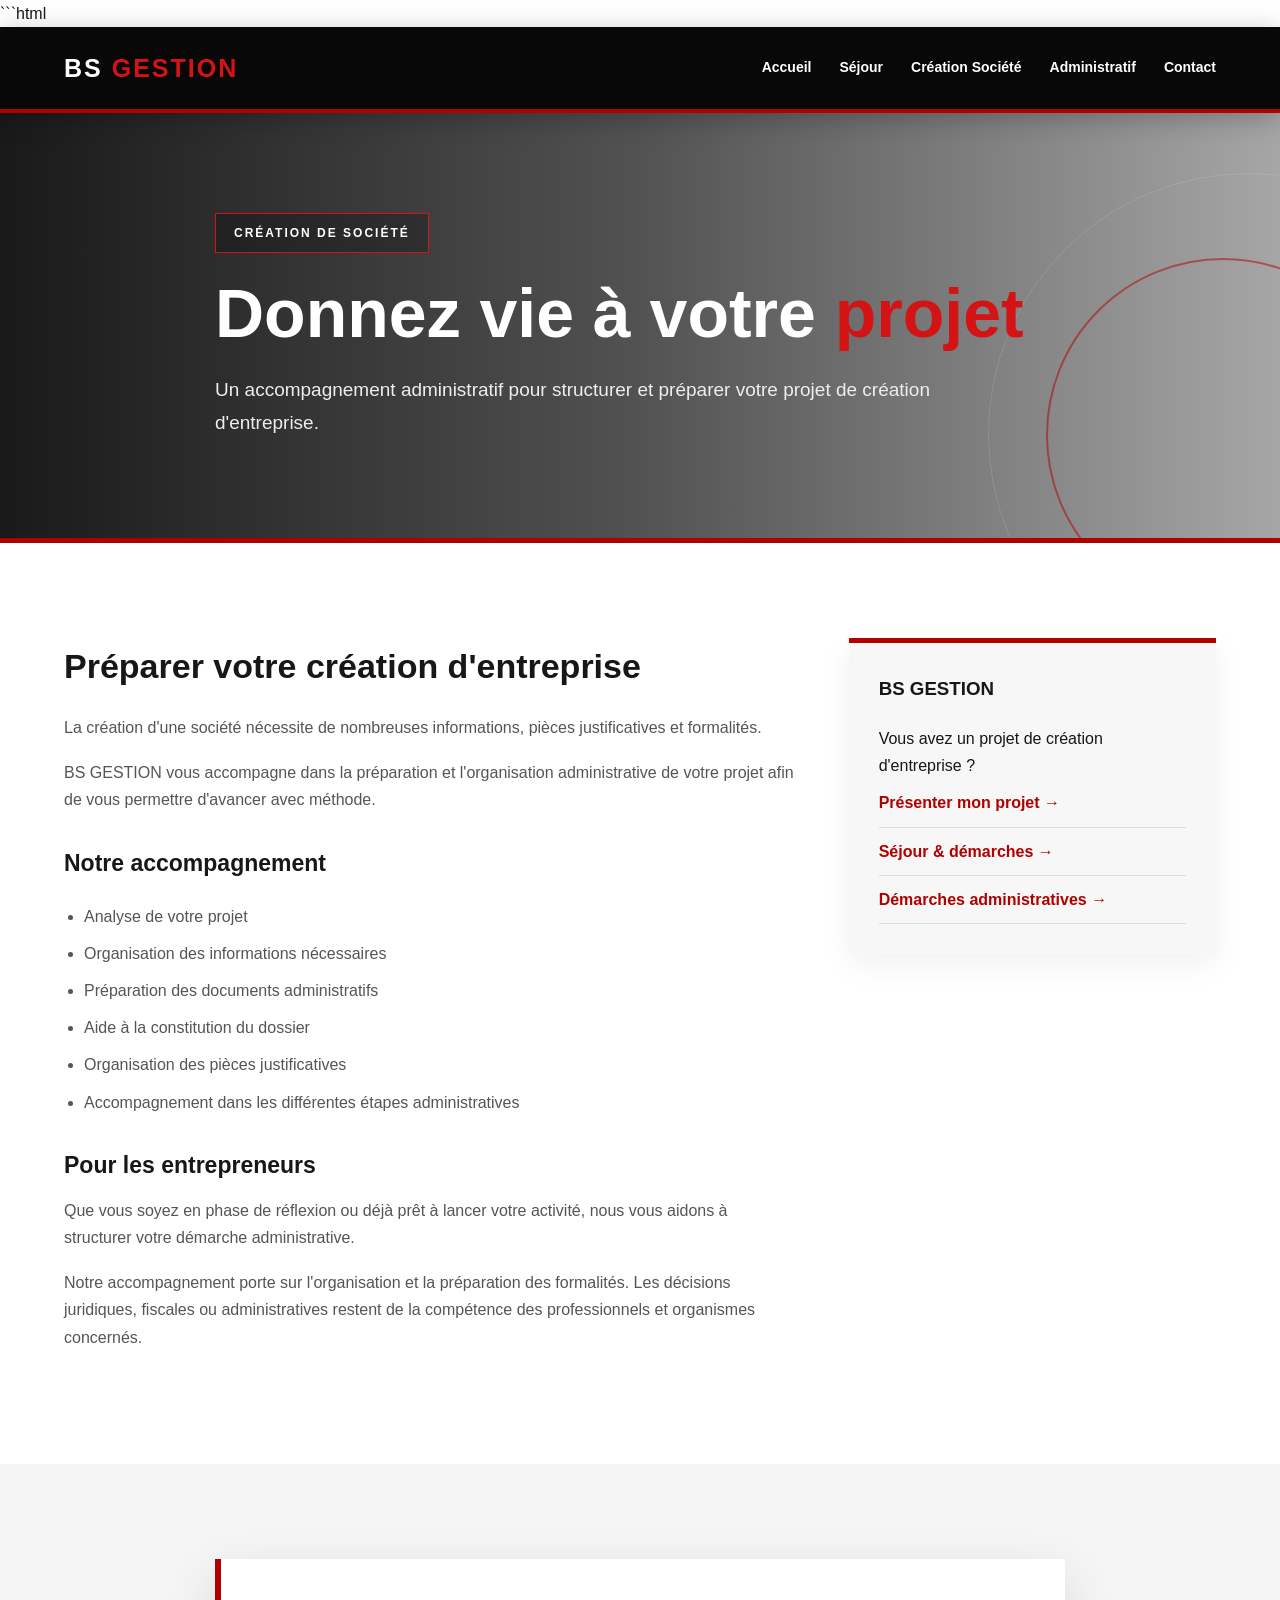
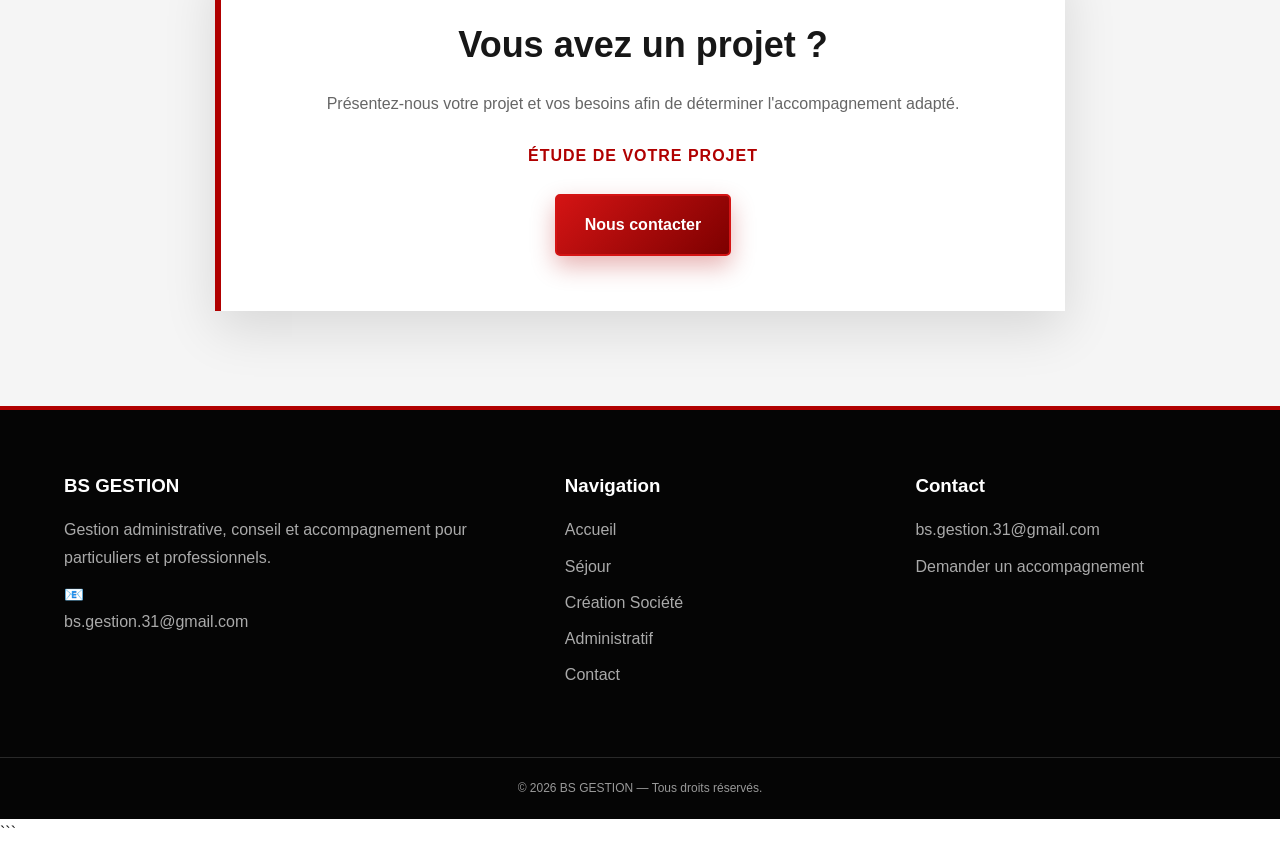
<file: creation-societe.html>
```html
<!DOCTYPE html>
<html lang="fr">

<head>
    <meta charset="UTF-8">
    <meta name="viewport" content="width=device-width, initial-scale=1.0">

    <title>Création de société | BS GESTION</title>

    <meta name="description"
          content="BS GESTION accompagne les entrepreneurs dans la préparation et l'organisation de leur projet de création de société.">

    <link rel="stylesheet" href="style.css">
</head>

<body>

<header>
    <div class="container navbar">

        <a href="index.html" class="logo">
            BS <span>GESTION</span>
        </a>

        <div class="menu" onclick="toggleMenu()">☰</div>

        <nav id="mainNav">
            <a href="index.html">Accueil</a>
            <a href="sejour.html">Séjour</a>
            <a href="creation-societe.html">Création Société</a>
            <a href="administratif.html">Administratif</a>
            <a href="contact.html">Contact</a>
        </nav>

    </div>
</header>


<section class="page-hero photo-creation">

    <div class="container page-hero-content">

        <div class="badge">
            CRÉATION DE SOCIÉTÉ
        </div>

        <h1>
            Donnez vie à votre <span>projet</span>
        </h1>

        <p>
            Un accompagnement administratif pour structurer
            et préparer votre projet de création d'entreprise.
        </p>

    </div>

</section>


<section class="content-section">

    <div class="container content-grid">

        <div class="content-main">

            <h2>
                Préparer votre création d'entreprise
            </h2>

            <p>
                La création d'une société nécessite de nombreuses
                informations, pièces justificatives et formalités.
            </p>

            <p>
                BS GESTION vous accompagne dans la préparation
                et l'organisation administrative de votre projet
                afin de vous permettre d'avancer avec méthode.
            </p>


            <h3>
                Notre accompagnement
            </h3>

            <ul>
                <li>Analyse de votre projet</li>
                <li>Organisation des informations nécessaires</li>
                <li>Préparation des documents administratifs</li>
                <li>Aide à la constitution du dossier</li>
                <li>Organisation des pièces justificatives</li>
                <li>Accompagnement dans les différentes étapes administratives</li>
            </ul>


            <h3>
                Pour les entrepreneurs
            </h3>

            <p>
                Que vous soyez en phase de réflexion ou déjà prêt
                à lancer votre activité, nous vous aidons à structurer
                votre démarche administrative.
            </p>

            <p>
                Notre accompagnement porte sur l'organisation et
                la préparation des formalités. Les décisions juridiques,
                fiscales ou administratives restent de la compétence
                des professionnels et organismes concernés.
            </p>

        </div>


        <aside class="sidebar">

            <h3>
                BS GESTION
            </h3>

            <p>
                Vous avez un projet de création d'entreprise ?
            </p>

            <a href="contact.html">
                Présenter mon projet →
            </a>

            <a href="sejour.html">
                Séjour & démarches →
            </a>

            <a href="administratif.html">
                Démarches administratives →
            </a>

        </aside>

    </div>

</section>


<section class="devis">

    <div class="container">

        <div class="devis-box">

            <h2>
                Vous avez un projet ?
            </h2>

            <p>
                Présentez-nous votre projet et vos besoins
                afin de déterminer l'accompagnement adapté.
            </p>

            <div class="no-price">
                ÉTUDE DE VOTRE PROJET
            </div>

            <a href="contact.html" class="btn btn-red">
                Nous contacter
            </a>

        </div>

    </div>

</section>


<footer>

    <div class="container footer-main">

        <div>

            <h3>BS GESTION</h3>

            <p>
                Gestion administrative, conseil et accompagnement
                pour particuliers et professionnels.
            </p>

            <p>
                📧
                <a href="mailto:bs.gestion.31@gmail.com">
                    bs.gestion.31@gmail.com
                </a>
            </p>

        </div>


        <div>

            <h3>Navigation</h3>

            <a href="index.html">Accueil</a>
            <a href="sejour.html">Séjour</a>
            <a href="creation-societe.html">Création Société</a>
            <a href="administratif.html">Administratif</a>
            <a href="contact.html">Contact</a>

        </div>


        <div>

            <h3>Contact</h3>

            <a href="mailto:bs.gestion.31@gmail.com">
                bs.gestion.31@gmail.com
            </a>

            <a href="contact.html">
                Demander un accompagnement
            </a>

        </div>

    </div>


    <div class="footer-bottom">
        © 2026 BS GESTION — Tous droits réservés.
    </div>

</footer>


<script>
function toggleMenu() {
    document.getElementById("mainNav").classList.toggle("active");
}
</script>

</body>
</html>
```
</file>
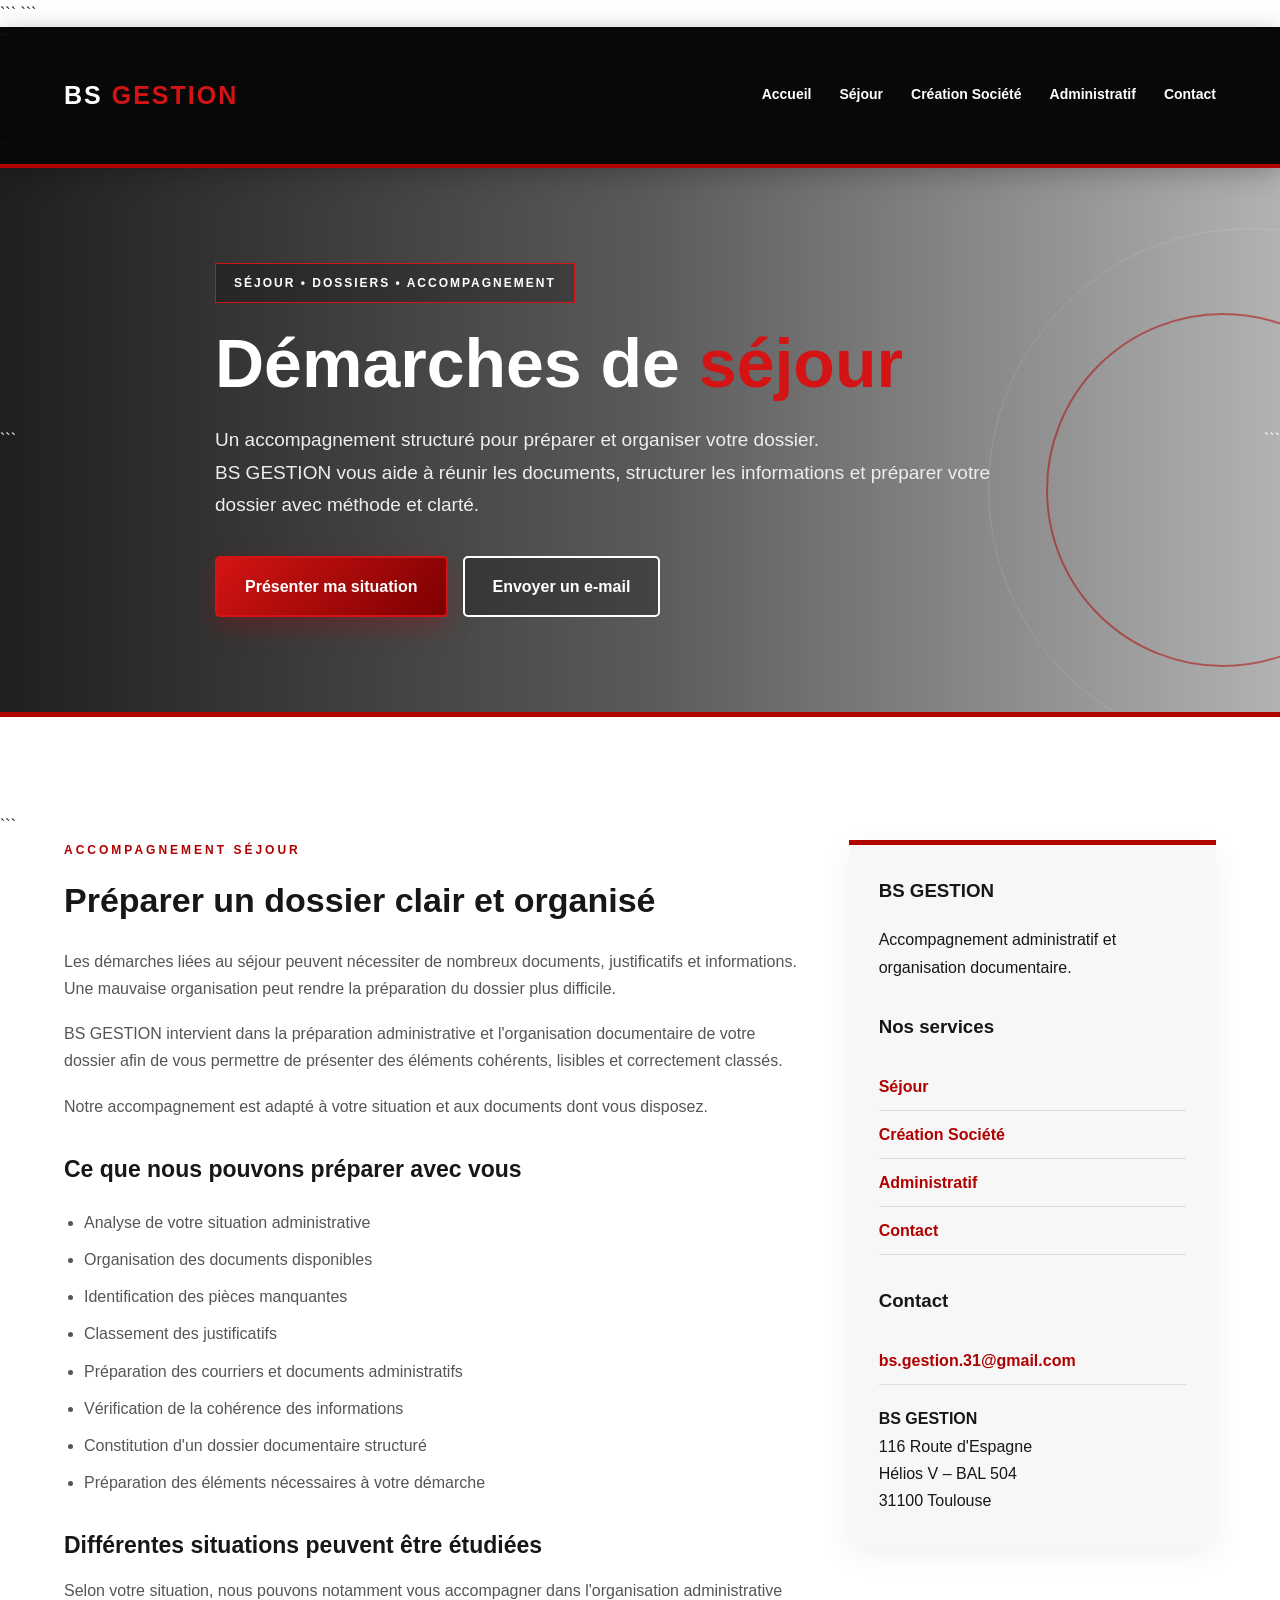
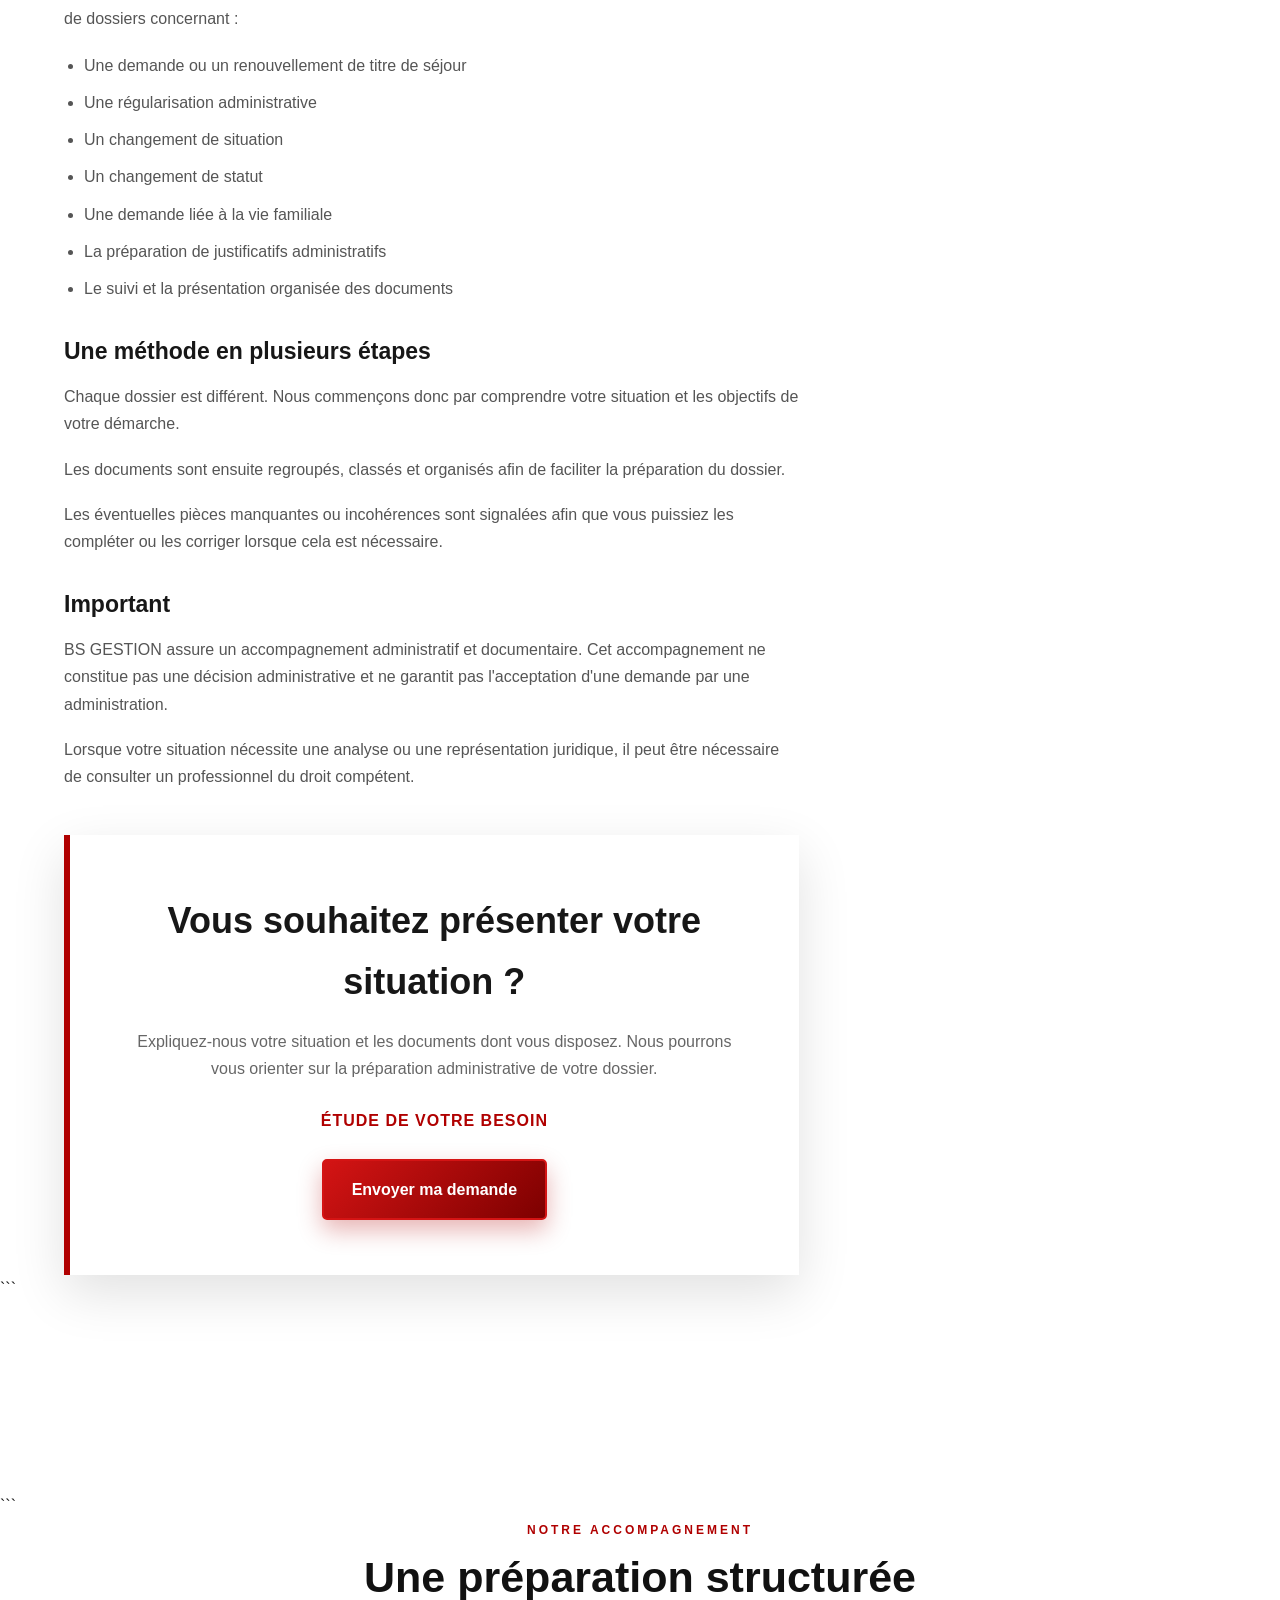
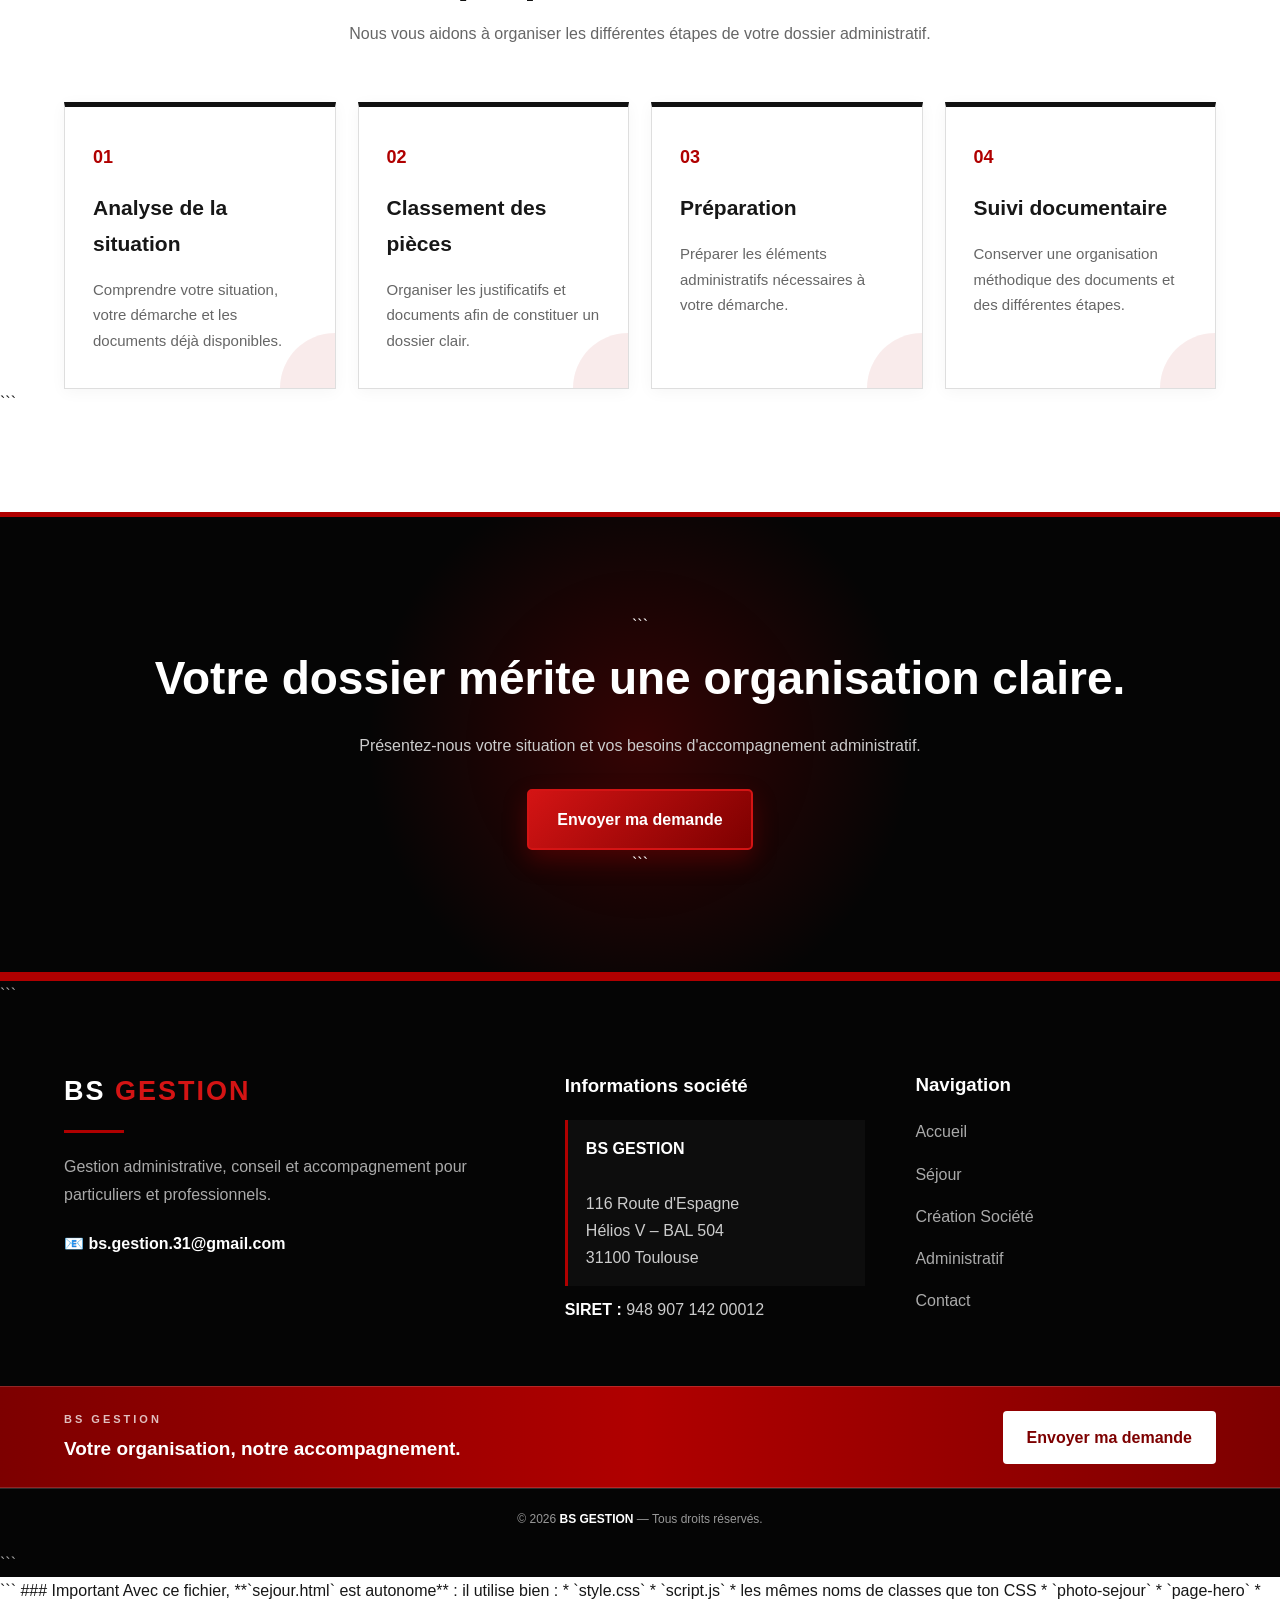
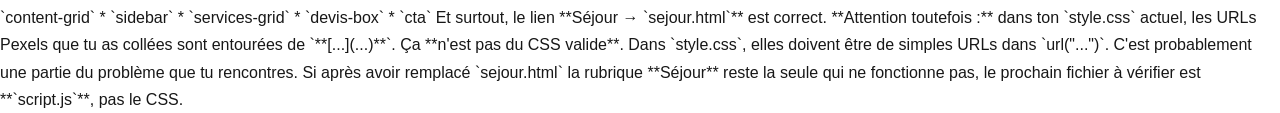
<file: sejour.html>
<!DOCTYPE html>

<html lang="fr">

<head>

```
<meta charset="UTF-8">
<meta name="viewport" content="width=device-width, initial-scale=1.0">

<title>BS GESTION | Séjour et démarches administratives</title>

<meta name="description"
      content="BS GESTION accompagne les particuliers dans la préparation et l'organisation de leurs dossiers liés aux démarches de séjour et à la régularisation administrative.">

<link rel="stylesheet" href="style.css">
```

</head>

<body>

<!-- =========================================================
     HEADER
========================================================= -->

<header>

```
<div class="container navbar">

    <a href="index.html" class="logo">
        BS <span>GESTION</span>
    </a>

    <div class="menu"
         onclick="toggleMenu()"
         aria-label="Ouvrir le menu"
         role="button"
         tabindex="0">
        ☰
    </div>

    <nav id="mainNav">

        <a href="index.html">
            Accueil
        </a>

        <a href="sejour.html" aria-current="page">
            Séjour
        </a>

        <a href="creation-societe.html">
            Création Société
        </a>

        <a href="administratif.html">
            Administratif
        </a>

        <a href="contact.html">
            Contact
        </a>

    </nav>

</div>
```

</header>

<!-- =========================================================
     CONTENU PRINCIPAL
========================================================= -->

<main>

<!-- =========================================================
     HERO SÉJOUR
========================================================= -->

<section class="page-hero photo-sejour">

```
<div class="container page-hero-content">

    <div class="badge">
        SÉJOUR • DOSSIERS • ACCOMPAGNEMENT
    </div>

    <h1>
        Démarches de <span>séjour</span>
    </h1>

    <p>
        Un accompagnement structuré pour préparer
        et organiser votre dossier.
    </p>

    <p>
        BS GESTION vous aide à réunir les documents,
        structurer les informations et préparer votre dossier
        avec méthode et clarté.
    </p>

    <div class="buttons">

        <a href="contact.html"
           class="btn btn-red">
            Présenter ma situation
        </a>

        <a href="mailto:bs.gestion.31@gmail.com"
           class="btn btn-outline">
            Envoyer un e-mail
        </a>

    </div>

</div>
```

</section>

<!-- =========================================================
     INTRODUCTION
========================================================= -->

<section class="content-section">

```
<div class="container content-grid">


    <!-- =================================================
         CONTENU PRINCIPAL
    ================================================== -->

    <div class="content-main">

        <div class="section-label">
            ACCOMPAGNEMENT SÉJOUR
        </div>

        <h2>
            Préparer un dossier clair et organisé
        </h2>

        <p>
            Les démarches liées au séjour peuvent nécessiter
            de nombreux documents, justificatifs et informations.
            Une mauvaise organisation peut rendre la préparation
            du dossier plus difficile.
        </p>

        <p>
            BS GESTION intervient dans la préparation administrative
            et l'organisation documentaire de votre dossier afin
            de vous permettre de présenter des éléments cohérents,
            lisibles et correctement classés.
        </p>

        <p>
            Notre accompagnement est adapté à votre situation
            et aux documents dont vous disposez.
        </p>


        <!-- =================================================
             CE QUE NOUS FAISONS
        ================================================== -->

        <h3>
            Ce que nous pouvons préparer avec vous
        </h3>

        <ul>

            <li>
                Analyse de votre situation administrative
            </li>

            <li>
                Organisation des documents disponibles
            </li>

            <li>
                Identification des pièces manquantes
            </li>

            <li>
                Classement des justificatifs
            </li>

            <li>
                Préparation des courriers et documents administratifs
            </li>

            <li>
                Vérification de la cohérence des informations
            </li>

            <li>
                Constitution d'un dossier documentaire structuré
            </li>

            <li>
                Préparation des éléments nécessaires à votre démarche
            </li>

        </ul>


        <!-- =================================================
             TYPES DE SITUATIONS
        ================================================== -->

        <h3>
            Différentes situations peuvent être étudiées
        </h3>

        <p>
            Selon votre situation, nous pouvons notamment vous
            accompagner dans l'organisation administrative de
            dossiers concernant :
        </p>

        <ul>

            <li>
                Une demande ou un renouvellement de titre de séjour
            </li>

            <li>
                Une régularisation administrative
            </li>

            <li>
                Un changement de situation
            </li>

            <li>
                Un changement de statut
            </li>

            <li>
                Une demande liée à la vie familiale
            </li>

            <li>
                La préparation de justificatifs administratifs
            </li>

            <li>
                Le suivi et la présentation organisée des documents
            </li>

        </ul>


        <!-- =================================================
             MÉTHODE
        ================================================== -->

        <h3>
            Une méthode en plusieurs étapes
        </h3>

        <p>
            Chaque dossier est différent. Nous commençons donc
            par comprendre votre situation et les objectifs
            de votre démarche.
        </p>

        <p>
            Les documents sont ensuite regroupés, classés et
            organisés afin de faciliter la préparation du dossier.
        </p>

        <p>
            Les éventuelles pièces manquantes ou incohérences
            sont signalées afin que vous puissiez les compléter
            ou les corriger lorsque cela est nécessaire.
        </p>


        <!-- =================================================
             IMPORTANT
        ================================================== -->

        <h3>
            Important
        </h3>

        <p>
            BS GESTION assure un accompagnement administratif
            et documentaire. Cet accompagnement ne constitue pas
            une décision administrative et ne garantit pas
            l'acceptation d'une demande par une administration.
        </p>

        <p>
            Lorsque votre situation nécessite une analyse ou
            une représentation juridique, il peut être nécessaire
            de consulter un professionnel du droit compétent.
        </p>


        <!-- =================================================
             APPEL À L'ACTION
        ================================================== -->

        <div class="devis-box" style="margin-top: 45px;">

            <h2>
                Vous souhaitez présenter votre situation ?
            </h2>

            <p>
                Expliquez-nous votre situation et les documents
                dont vous disposez. Nous pourrons vous orienter
                sur la préparation administrative de votre dossier.
            </p>

            <div class="no-price">
                ÉTUDE DE VOTRE BESOIN
            </div>

            <a href="contact.html"
               class="btn btn-red">
                Envoyer ma demande
            </a>

        </div>

    </div>


    <!-- =================================================
         SIDEBAR
    ================================================== -->

    <aside class="sidebar">

        <h3>
            BS GESTION
        </h3>

        <p>
            Accompagnement administratif
            et organisation documentaire.
        </p>


        <h3 style="margin-top: 30px;">
            Nos services
        </h3>

        <a href="sejour.html">
            Séjour
        </a>

        <a href="creation-societe.html">
            Création Société
        </a>

        <a href="administratif.html">
            Administratif
        </a>

        <a href="contact.html">
            Contact
        </a>


        <h3 style="margin-top: 30px;">
            Contact
        </h3>

        <a href="mailto:bs.gestion.31@gmail.com">
            bs.gestion.31@gmail.com
        </a>

        <p style="margin-top: 20px;">
            <strong>
                BS GESTION
            </strong>
            <br>
            116 Route d'Espagne
            <br>
            Hélios V – BAL 504
            <br>
            31100 Toulouse
        </p>

    </aside>

</div>
```

</section>

<!-- =========================================================
     SERVICES ASSOCIÉS
========================================================= -->

<section class="services">

```
<div class="container">

    <div class="section-title">

        <div class="section-label">
            NOTRE ACCOMPAGNEMENT
        </div>

        <h2>
            Une préparation structurée
        </h2>

        <p>
            Nous vous aidons à organiser les différentes étapes
            de votre dossier administratif.
        </p>

    </div>


    <div class="services-grid">


        <article class="card">

            <div class="card-number">
                01
            </div>

            <h3>
                Analyse de la situation
            </h3>

            <p>
                Comprendre votre situation, votre démarche
                et les documents déjà disponibles.
            </p>

        </article>


        <article class="card">

            <div class="card-number">
                02
            </div>

            <h3>
                Classement des pièces
            </h3>

            <p>
                Organiser les justificatifs et documents
                afin de constituer un dossier clair.
            </p>

        </article>


        <article class="card">

            <div class="card-number">
                03
            </div>

            <h3>
                Préparation
            </h3>

            <p>
                Préparer les éléments administratifs
                nécessaires à votre démarche.
            </p>

        </article>


        <article class="card">

            <div class="card-number">
                04
            </div>

            <h3>
                Suivi documentaire
            </h3>

            <p>
                Conserver une organisation méthodique
                des documents et des différentes étapes.
            </p>

        </article>

    </div>

</div>
```

</section>

<!-- =========================================================
     CTA
========================================================= -->

<section class="cta">

```
<div class="container">

    <h2>
        Votre dossier mérite une organisation claire.
    </h2>

    <p>
        Présentez-nous votre situation et vos besoins
        d'accompagnement administratif.
    </p>

    <a href="contact.html"
       class="btn btn-red">
        Envoyer ma demande
    </a>

</div>
```

</section>

</main>

<!-- =========================================================
     FOOTER
========================================================= -->

<footer>

```
<div class="container footer-main">


    <!-- =================================================
         COLONNE 1
    ================================================== -->

    <div class="footer-brand">

        <div class="footer-logo">
            BS <span>GESTION</span>
        </div>

        <div class="footer-line"></div>

        <p class="footer-description">
            Gestion administrative, conseil et accompagnement
            pour particuliers et professionnels.
        </p>

        <a href="mailto:bs.gestion.31@gmail.com"
           class="footer-email">
            📧 bs.gestion.31@gmail.com
        </a>

    </div>


    <!-- =================================================
         COLONNE 2
    ================================================== -->

    <div class="footer-company">

        <h3>
            Informations société
        </h3>

        <div class="footer-address">

            <strong>
                BS GESTION
            </strong>

            <br><br>

            116 Route d'Espagne
            <br>
            Hélios V – BAL 504
            <br>
            31100 Toulouse

        </div>

        <p class="footer-siret">

            <strong>
                SIRET :
            </strong>

            948 907 142 00012

        </p>

    </div>


    <!-- =================================================
         COLONNE 3
    ================================================== -->

    <div class="footer-navigation">

        <h3>
            Navigation
        </h3>

        <a href="index.html">
            Accueil
        </a>

        <a href="sejour.html">
            Séjour
        </a>

        <a href="creation-societe.html">
            Création Société
        </a>

        <a href="administratif.html">
            Administratif
        </a>

        <a href="contact.html">
            Contact
        </a>

    </div>

</div>


<!-- =====================================================
     HIGHLIGHT FOOTER
====================================================== -->

<div class="footer-highlight">

    <div class="container footer-highlight-inner">

        <div>

            <span class="footer-highlight-label">
                BS GESTION
            </span>

            <strong>
                Votre organisation, notre accompagnement.
            </strong>

        </div>

        <a href="contact.html"
           class="footer-contact-btn">
            Envoyer ma demande
        </a>

    </div>

</div>


<!-- =====================================================
     BAS FOOTER
====================================================== -->

<div class="footer-bottom">

    <div class="container">

        © 2026
        <strong>BS GESTION</strong>
        — Tous droits réservés.

    </div>

</div>
```

</footer>

<!-- =========================================================
     JAVASCRIPT
========================================================= -->

<script src="script.js"></script>

</body>

</html>
```

### Important

Avec ce fichier, **`sejour.html` est autonome** : il utilise bien :

* `style.css`
* `script.js`
* les mêmes noms de classes que ton CSS
* `photo-sejour`
* `page-hero`
* `content-grid`
* `sidebar`
* `services-grid`
* `devis-box`
* `cta`

Et surtout, le lien **Séjour → `sejour.html`** est correct.

**Attention toutefois :** dans ton `style.css` actuel, les URLs Pexels que tu as collées sont entourées de `**[...](...)**`. Ça **n'est pas du CSS valide**. Dans `style.css`, elles doivent être de simples URLs dans `url("...")`. C'est probablement une partie du problème que tu rencontres.

Si après avoir remplacé `sejour.html` la rubrique **Séjour** reste la seule qui ne fonctionne pas, le prochain fichier à vérifier est **`script.js`**, pas le CSS.
</file>
<file: style.css>
/* =========================================================
   BS GESTION — STYLE.CSS COMPLET
   DESIGN : ROUGE FONCÉ • NOIR • BLANC
   PREMIUM • ÉLÉGANT • MODERNE • PROFESSIONNEL
========================================================= */


/* =========================================================
   VARIABLES
========================================================= */

:root {
    --rouge: #b00000;
    --rouge-fonce: #7d0000;
    --rouge-clair: #d41414;
    --rouge-hover: #c40000;

    --noir: #080808;
    --noir-2: #111111;
    --noir-3: #1b1b1b;

    --blanc: #ffffff;

    --gris: #666666;
    --gris-fonce: #333333;
    --gris-clair: #f5f5f5;
    --gris-border: #dedede;

    --ombre: 0 18px 50px rgba(0, 0, 0, 0.12);
    --ombre-legere: 0 8px 25px rgba(0, 0, 0, 0.08);

    --transition: 0.3s ease;
}


/* =========================================================
   RESET
========================================================= */

* {
    margin: 0;
    padding: 0;
    box-sizing: border-box;
}

html {
    scroll-behavior: smooth;
}

body {
    font-family: Arial, Helvetica, sans-serif;
    background: var(--blanc);
    color: #171717;
    line-height: 1.7;
    overflow-x: hidden;
}

img {
    max-width: 100%;
    height: auto;
    display: block;
}

a {
    transition: var(--transition);
}

button,
input,
textarea,
select {
    font-family: inherit;
}

.container {
    width: 90%;
    max-width: 1200px;
    margin: 0 auto;
}


/* =========================================================
   HEADER
========================================================= */

header {
    background: var(--noir);
    position: sticky;
    top: 0;
    z-index: 9999;
    border-bottom: 4px solid var(--rouge);
    box-shadow: 0 5px 25px rgba(0, 0, 0, 0.25);
}

.navbar {
    min-height: 82px;
    display: flex;
    align-items: center;
    justify-content: space-between;
}


/* =========================================================
   LOGO
========================================================= */

.logo {
    color: #ffffff;
    text-decoration: none;
    font-size: 25px;
    font-weight: 900;
    letter-spacing: 2px;
}

.logo span {
    color: var(--rouge-clair);
}

.logo:hover {
    color: #ffffff;
}


/* =========================================================
   NAVIGATION
========================================================= */

nav {
    display: flex;
    align-items: center;
    gap: 28px;
}

nav a {
    color: #ffffff;
    text-decoration: none;
    font-size: 14px;
    font-weight: 700;
    position: relative;
    padding: 10px 0;
}

nav a::after {
    content: "";
    position: absolute;
    left: 0;
    bottom: 2px;
    width: 0;
    height: 2px;
    background: var(--rouge-clair);
    transition: var(--transition);
}

nav a:hover {
    color: #ffffff;
}

nav a:hover::after {
    width: 100%;
}


/* =========================================================
   MENU MOBILE
========================================================= */

.menu {
    display: none;
    color: #ffffff;
    font-size: 30px;
    cursor: pointer;
    user-select: none;
}


/* =========================================================
   BOUTONS
========================================================= */

.btn {
    display: inline-block;
    padding: 15px 28px;
    border-radius: 5px;
    text-decoration: none;
    font-weight: 800;
    transition: var(--transition);
    cursor: pointer;
    text-align: center;
}


/* =========================================================
   BOUTON ROUGE
========================================================= */

.btn-red {
    background: linear-gradient(
        135deg,
        var(--rouge-clair),
        var(--rouge-fonce)
    );

    color: #ffffff !important;

    border: 2px solid var(--rouge-clair);

    box-shadow:
        0 10px 25px rgba(176, 0, 0, 0.30);
}

.btn-red:hover {
    background: linear-gradient(
        135deg,
        var(--rouge-hover),
        var(--rouge-fonce)
    );

    color: #ffffff !important;

    transform: translateY(-3px);

    box-shadow:
        0 15px 35px rgba(176, 0, 0, 0.40);
}


/* =========================================================
   BOUTON OUTLINE
========================================================= */

.btn-outline {
    color: #ffffff !important;
    border: 2px solid #ffffff;
    background: rgba(0, 0, 0, 0.25);
}

.btn-outline:hover {
    background: var(--rouge);
    border-color: var(--rouge);
    color: #ffffff !important;
    transform: translateY(-3px);
}


/* =========================================================
   HERO
========================================================= */

.hero,
.page-hero {
    background-size: cover;
    background-position: center;
    background-repeat: no-repeat;
}


/* =========================================================
   IMAGE HERO ACCUEIL
========================================================= */

.photo-home {

    background-image:
        linear-gradient(
            90deg,
            rgba(0, 0, 0, 0.90),
            rgba(0, 0, 0, 0.68),
            rgba(0, 0, 0, 0.35)
        ),
        url("https://images.pexels.com/photos/3184291/pexels-photo-3184291.jpeg?auto=compress&cs=tinysrgb&w=1800");

}


/* =========================================================
   IMAGE HERO SÉJOUR
========================================================= */

.photo-sejour {

    background-image:
        linear-gradient(
            90deg,
            rgba(0, 0, 0, 0.88),
            rgba(0, 0, 0, 0.65),
            rgba(0, 0, 0, 0.30)
        ),
        url("https://images.pexels.com/photos/3769021/pexels-photo-3769021.jpeg?auto=compress&cs=tinysrgb&w=1800");

}


/* =========================================================
   IMAGE HERO CRÉATION SOCIÉTÉ
========================================================= */

.photo-creation {

    background-image:
        linear-gradient(
            90deg,
            rgba(0, 0, 0, 0.90),
            rgba(0, 0, 0, 0.68),
            rgba(0, 0, 0, 0.35)
        ),
        url("https://images.pexels.com/photos/3184465/pexels-photo-3184465.jpeg?auto=compress&cs=tinysrgb&w=1800");

}


/* =========================================================
   IMAGE HERO ADMINISTRATIF
========================================================= */

.photo-administratif {

    background-image:
        linear-gradient(
            90deg,
            rgba(0, 0, 0, 0.90),
            rgba(0, 0, 0, 0.68),
            rgba(0, 0, 0, 0.35)
        ),
        url("https://images.pexels.com/photos/3760067/pexels-photo-3760067.jpeg?auto=compress&cs=tinysrgb&w=1800");

}


/* =========================================================
   IMAGE HERO CONTACT
========================================================= */

.photo-contact {

    background-image:
        linear-gradient(
            90deg,
            rgba(0, 0, 0, 0.90),
            rgba(0, 0, 0, 0.68),
            rgba(0, 0, 0, 0.35)
        ),
        url("https://images.pexels.com/photos/4348404/pexels-photo-4348404.jpeg?auto=compress&cs=tinysrgb&w=1800");

}


/* =========================================================
   HERO PRINCIPAL
========================================================= */

.hero {
    min-height: 720px;

    display: flex;
    align-items: center;

    position: relative;
    overflow: hidden;

    color: #ffffff;

    border-bottom: 6px solid var(--rouge);
}


/* =========================================================
   CERCLES DÉCORATIFS
========================================================= */

.hero::before,
.page-hero::before {

    content: "";

    position: absolute;

    width: 520px;
    height: 520px;

    right: -230px;
    top: 60px;

    border:
        1px solid rgba(255, 255, 255, 0.12);

    border-radius: 50%;
}


.hero::after,
.page-hero::after {

    content: "";

    position: absolute;

    width: 350px;
    height: 350px;

    right: -120px;
    top: 145px;

    border:
        2px solid rgba(176, 0, 0, 0.50);

    border-radius: 50%;
}


/* =========================================================
   HERO CONTENT
========================================================= */

.hero-content,
.page-hero-content {

    position: relative;
    z-index: 2;

    max-width: 850px;

    animation:
        apparition 0.8s ease forwards;
}


/* =========================================================
   BADGE
========================================================= */

.badge {

    display: inline-block;

    padding: 9px 18px;

    margin-bottom: 25px;

    border:
        1px solid var(--rouge-clair);

    color: #ffffff;

    background:
        rgba(0, 0, 0, 0.25);

    font-size: 12px;

    font-weight: 800;

    letter-spacing: 2px;

    text-transform: uppercase;
}


/* =========================================================
   TITRES HERO
========================================================= */

.hero h1,
.page-hero h1 {

    color: #ffffff;

    line-height: 1.05;

    margin-bottom: 25px;
}

.hero h1 {

    font-size:
        clamp(48px, 8vw, 82px);

    letter-spacing: -2px;
}

.page-hero h1 {

    font-size:
        clamp(42px, 7vw, 68px);
}

.hero h1 span,
.page-hero h1 span {

    color: var(--rouge-clair);
}


/* =========================================================
   TEXTES HERO
========================================================= */

.hero p,
.page-hero p {

    color: #eeeeee;

    max-width: 780px;
}

.hero p {

    font-size: 19px;
}

.hero p:first-of-type {

    font-size: 24px;

    font-weight: 800;

    color: #ffffff;
}


/* =========================================================
   HERO PAGE INTERNE
========================================================= */

.page-hero {

    min-height: 430px;

    display: flex;
    align-items: center;

    position: relative;

    overflow: hidden;

    color: #ffffff;

    border-bottom:
        5px solid var(--rouge);
}

.page-hero p {

    font-size: 19px;
}


/* =========================================================
   HERO BUTTONS
========================================================= */

.buttons {

    display: flex;

    gap: 15px;

    flex-wrap: wrap;

    margin-top: 35px;
}

.hero-contact {

    margin-top: 35px;

    color: #dddddd;

    font-size: 14px;
}


/* =========================================================
   SECTIONS
========================================================= */

section {
    padding: 95px 0;
}


/* =========================================================
   TITRES DE SECTIONS
========================================================= */

.section-title {

    text-align: center;

    margin-bottom: 55px;
}

.section-label {

    color: var(--rouge);

    font-size: 12px;

    font-weight: 900;

    letter-spacing: 3px;

    text-transform: uppercase;

    margin-bottom: 12px;
}

.section-title h2 {

    font-size: 43px;

    line-height: 1.2;

    color: #111111;
}

.section-title p {

    max-width: 760px;

    margin: 16px auto 0;

    color: var(--gris);
}


/* =========================================================
   SERVICES
========================================================= */

.services {
    background: #ffffff;
}

.services-grid {

    display: grid;

    grid-template-columns:
        repeat(4, 1fr);

    gap: 22px;
}

.card {

    position: relative;

    padding: 35px 28px;

    background: #ffffff;

    border:
        1px solid var(--gris-border);

    border-top:
        5px solid #111111;

    transition:
        var(--transition);

    overflow: hidden;

    box-shadow:
        0 3px 15px rgba(0, 0, 0, 0.04);
}

.card::after {

    content: "";

    position: absolute;

    width: 110px;
    height: 110px;

    right: -55px;
    bottom: -55px;

    border-radius: 50%;

    background:
        rgba(176, 0, 0, 0.08);
}

.card:hover {

    transform:
        translateY(-8px);

    border-top-color:
        var(--rouge);

    box-shadow:
        var(--ombre);
}

.card-number {

    color: var(--rouge);

    font-weight: 900;

    font-size: 18px;

    margin-bottom: 18px;
}

.card h3 {

    font-size: 21px;

    margin-bottom: 15px;
}

.card p {

    color: var(--gris);

    font-size: 15px;
}

.card a {

    display: inline-block;

    margin-top: 20px;

    color: var(--rouge);

    font-weight: 800;

    text-decoration: none;
}

.card a:hover {

    color: var(--rouge-fonce);
}


/* =========================================================
   À PROPOS
========================================================= */

.about {

    background:

        radial-gradient(
            circle at 10% 80%,
            rgba(176, 0, 0, 0.25),
            transparent 30%
        ),

        var(--noir);

    color: #ffffff;
}

.about-grid {

    display: grid;

    grid-template-columns:
        1fr 1fr;

    gap: 75px;

    align-items: center;
}

.about h2 {

    font-size: 45px;

    line-height: 1.15;

    color: #ffffff;
}

.about p {

    color: #cccccc;

    margin-bottom: 20px;
}

.checks div {

    margin-bottom: 14px;

    color: #eeeeee;
}

.checks span {

    color: var(--rouge-clair);

    font-weight: 900;

    margin-right: 8px;
}


/* =========================================================
   MÉTHODE
========================================================= */

.method {

    background: var(--gris-clair);
}

.method-grid {

    display: grid;

    grid-template-columns:
        repeat(4, 1fr);

    gap: 20px;
}

.step {

    background: #ffffff;

    padding: 30px;

    border-top:
        5px solid var(--rouge);

    box-shadow:
        0 5px 20px rgba(0, 0, 0, 0.05);

    transition:
        var(--transition);
}

.step:hover {

    transform:
        translateY(-5px);

    box-shadow:
        var(--ombre);
}

.step-number {

    font-size: 36px;

    font-weight: 900;

    color: var(--rouge);
}

.step h3 {

    margin: 10px 0;
}

.step p {

    color: var(--gris);
}


/* =========================================================
   DOCUMENTS
========================================================= */

.documents {

    background: #ffffff;
}

.documents-grid {

    display: grid;

    grid-template-columns:
        repeat(3, 1fr);

    gap: 22px;
}

.document {

    padding: 30px;

    background: #fafafa;

    border:
        1px solid var(--gris-border);

    border-left:
        5px solid #111111;

    transition:
        var(--transition);
}

.document:hover {

    border-left-color:
        var(--rouge);

    transform:
        translateY(-5px);

    box-shadow:
        var(--ombre);
}

.document h3 {

    margin-bottom: 12px;
}

.document p {

    color: var(--gris);

    font-size: 15px;

    margin-bottom: 20px;
}


/* =========================================================
   PAGES INTERNES
========================================================= */

.content-section {

    background: #ffffff;
}

.content-grid {

    display: grid;

    grid-template-columns:
        2fr 1fr;

    gap: 50px;

    align-items: start;
}

.content-main h2 {

    font-size: 34px;

    margin-bottom: 18px;
}

.content-main h3 {

    font-size: 23px;

    margin-top: 30px;

    margin-bottom: 12px;
}

.content-main p {

    color: #555555;

    margin-bottom: 18px;
}

.content-main ul {

    margin:
        20px 0 25px 20px;
}

.content-main li {

    margin-bottom: 10px;

    color: #555555;
}

.sidebar {

    background: #f7f7f7;

    border-top:
        5px solid var(--rouge);

    padding: 30px;

    box-shadow:
        0 10px 30px rgba(0, 0, 0, 0.06);
}

.sidebar h3 {

    margin-bottom: 20px;
}

.sidebar a {

    display: block;

    color: var(--rouge);

    text-decoration: none;

    font-weight: 800;

    padding: 10px 0;

    border-bottom:
        1px solid #dddddd;
}

.sidebar a:hover {

    color: var(--rouge-fonce);
}


/* =========================================================
   DEVIS
========================================================= */

.devis {

    background: var(--gris-clair);
}

.devis-box {

    max-width: 850px;

    margin: auto;

    padding: 55px;

    background: #ffffff;

    border-left:
        6px solid var(--rouge);

    text-align: center;

    box-shadow:
        var(--ombre);
}

.devis-box h2 {

    font-size: 36px;

    margin-bottom: 15px;
}

.devis-box p {

    color: var(--gris);

    margin-bottom: 25px;
}

.no-price {

    font-weight: 900;

    color: var(--rouge);

    margin-bottom: 25px;

    letter-spacing: 1px;
}


/* =========================================================
   CTA
========================================================= */

.cta {

    background:

        radial-gradient(
            circle at center,
            rgba(176, 0, 0, 0.28),
            transparent 40%
        ),

        #050505;

    color: #ffffff;

    text-align: center;

    border-top:
        5px solid var(--rouge);

    border-bottom:
        5px solid var(--rouge);
}

.cta h2 {

    font-size: 46px;

    margin-bottom: 15px;
}

.cta p {

    color: #cccccc;

    margin-bottom: 30px;
}


/* =========================================================
   CONTACT
========================================================= */

.contact {

    background:
        linear-gradient(
            135deg,
            #f8f8f8 0%,
            #ffffff 50%,
            #f5f5f5 100%
        );
}

.contact-grid {

    display: grid;

    grid-template-columns:
        1fr 1fr;

    gap: 70px;

    align-items: start;
}

.contact h2 {

    font-size: 43px;

    margin-bottom: 20px;

    color: #111111;
}

.contact-intro {

    color: #555555;

    font-size: 17px;
}

.contact-details {

    margin-top: 30px;
}


/* =========================================================
   INFORMATIONS SOCIÉTÉ
========================================================= */

.company-info {

    margin-top: 30px;

    padding: 28px 30px;

    background: #ffffff;

    border:
        1px solid #e3e3e3;

    border-left:
        5px solid var(--rouge);

    box-shadow:
        var(--ombre-legere);

    border-radius: 4px;
}

.company-info h3 {

    color: #111111;

    font-size: 21px;

    margin-bottom: 15px;
}

.company-info p {

    color: #222222;

    font-size: 15px;

    margin: 7px 0;

    line-height: 1.6;
}

.company-info strong {

    color: #111111;
}

.company-info a {

    color: var(--rouge);

    font-weight: 800;

    text-decoration: none;
}

.company-info a:hover {

    color: var(--rouge-fonce);

    text-decoration: underline;
}


/* =========================================================
   POINTS CONTACT
========================================================= */

.contact-points {

    margin-top: 25px;

    padding: 23px 27px;

    background: #ffffff;

    border:
        1px solid #e5e5e5;

    border-left:
        4px solid var(--rouge);

    box-shadow:
        0 8px 25px rgba(0, 0, 0, 0.06);
}

.contact-points p {

    color: #111111 !important;

    font-size: 16px;

    font-weight: 600;

    margin: 10px 0;

    line-height: 1.6;
}


/* =========================================================
   EMAIL
========================================================= */

.contact-details a {

    display: block;

    color: var(--rouge);

    font-weight: 800;

    font-size: 18px;

    text-decoration: none;

    margin-bottom: 15px;
}

.contact-details a:hover {

    color: var(--rouge-fonce);
}


/* =========================================================
   FORMULAIRE
========================================================= */

form {

    background: #ffffff;

    padding: 38px;

    border:
        1px solid #dddddd;

    border-top:
        5px solid var(--rouge);

    box-shadow:
        var(--ombre);

    border-radius: 4px;
}

.form-group {

    margin-bottom: 18px;
}

label {

    display: block;

    font-weight: 800;

    font-size: 14px;

    margin-bottom: 7px;

    color: #222222;
}

input,
textarea,
select {

    width: 100%;

    padding: 14px;

    border:
        1px solid #cccccc;

    font-family: inherit;

    font-size: 15px;

    outline: none;

    transition:
        var(--transition);

    background: #ffffff;

    color: #111111;

    border-radius: 3px;
}

input:focus,
textarea:focus,
select:focus {

    border-color:
        var(--rouge);

    box-shadow:
        0 0 0 3px rgba(176, 0, 0, 0.10);
}

textarea {

    min-height: 145px;

    resize: vertical;
}

button {

    border: 0;

    cursor: pointer;

    font-size: 15px;
}

.form-note {

    color: #777777;

    font-size: 12px;

    margin-top: 10px;
}


/* =========================================================
   FOOTER
========================================================= */

footer {

    background: #050505;

    color: #aaaaaa;

    border-top:
        4px solid var(--rouge);
}

.footer-main {

    padding: 60px 0;

    display: grid;

    grid-template-columns:
        1.5fr 1fr 1fr;

    gap: 50px;
}

.footer-main h3 {

    color: #ffffff;

    margin-bottom: 15px;
}

.footer-main p {

    margin-top: 10px;
}

.footer-main a {

    display: block;

    color: #aaaaaa;

    text-decoration: none;

    margin-bottom: 9px;
}

.footer-main a:hover {

    color: var(--rouge-clair);
}


/* =========================================================
   FOOTER LOGO
========================================================= */

.footer-logo {

    color: #ffffff;

    font-size: 27px;

    font-weight: 900;

    letter-spacing: 2px;
}

.footer-logo span {

    color: var(--rouge-clair);
}

.footer-line {

    width: 60px;

    height: 3px;

    background:
        var(--rouge);

    margin:
        15px 0 20px;
}

.footer-description {

    color: #aaaaaa;

    line-height: 1.8;
}

.footer-email {

    margin-top: 20px;

    color: #ffffff !important;

    font-weight: 700;
}


/* =========================================================
   INFORMATIONS ENTREPRISE
========================================================= */

.footer-company {

    color: #cccccc;

    line-height: 1.8;
}

.footer-company strong {

    color: #ffffff;
}

.footer-company a {

    color: #ffffff;

    font-weight: 700;
}

.footer-company a:hover {

    color: var(--rouge-clair);
}


/* =========================================================
   ADRESSE BS GESTION
========================================================= */

.footer-address {

    margin-top: 18px;

    padding: 15px 18px;

    border-left:
        3px solid var(--rouge);

    background:
        rgba(255, 255, 255, 0.03);

    color: #cccccc;

    line-height: 1.7;
}

.footer-address strong {

    color: #ffffff;
}

.footer-siret {

    margin-top: 18px;

    color: #cccccc;
}


/* =========================================================
   NAVIGATION FOOTER
========================================================= */

.footer-navigation a {

    color: #aaaaaa;

    padding: 3px 0;
}

.footer-navigation a:hover {

    color: var(--rouge-clair);

    padding-left: 5px;
}


/* =========================================================
   BLOC PRINCIPAL FOOTER
========================================================= */

.footer-highlight {

    background:
        linear-gradient(
            90deg,
            #7d0000,
            #b00000,
            #7d0000
        );

    border-top:
        1px solid rgba(255,255,255,0.15);

    border-bottom:
        1px solid rgba(255,255,255,0.15);
}

.footer-highlight-inner {

    min-height: 100px;

    display: flex;

    align-items: center;

    justify-content: space-between;

    gap: 25px;
}

.footer-highlight-label {

    display: block;

    color: rgba(255,255,255,0.75);

    font-size: 11px;

    font-weight: 900;

    letter-spacing: 3px;

    margin-bottom: 4px;
}

.footer-highlight strong {

    color: #ffffff;

    font-size: 19px;
}


/* =========================================================
   BOUTON FOOTER
========================================================= */

.footer-contact-btn {

    display: inline-block;

    padding: 13px 24px;

    background: #ffffff;

    color: var(--rouge-fonce) !important;

    text-decoration: none;

    font-weight: 900;

    border-radius: 4px;

    white-space: nowrap;
}

.footer-contact-btn:hover {

    background: #111111;

    color: #ffffff !important;

    transform:
        translateY(-2px);
}


/* =========================================================
   BAS DU FOOTER
========================================================= */

.footer-bottom {

    border-top:
        1px solid #292929;

    text-align: center;

    padding: 20px;

    font-size: 12px;

    color: #999999;
}

.footer-bottom strong {

    color: #ffffff;
}


/* =========================================================
   ANIMATION
========================================================= */

@keyframes apparition {

    from {

        opacity: 0;

        transform:
            translateY(20px);
    }

    to {

        opacity: 1;

        transform:
            translateY(0);
    }
}


/* =========================================================
   TABLETTES
========================================================= */

@media (max-width: 950px) {

    nav {

        display: none;

        position: absolute;

        top: 82px;

        left: 0;

        right: 0;

        background: #080808;

        flex-direction: column;

        align-items: flex-start;

        padding: 25px;

        gap: 15px;

        border-bottom:
            3px solid var(--rouge);
    }

    nav.active {

        display: flex;
    }

    .menu {

        display: block;
    }

    .services-grid {

        grid-template-columns:
            1fr 1fr;
    }

    .method-grid {

        grid-template-columns:
            1fr 1fr;
    }

    .about-grid,
    .contact-grid,
    .content-grid {

        grid-template-columns:
            1fr;
    }

    .documents-grid {

        grid-template-columns:
            1fr 1fr;
    }

    .footer-main {

        grid-template-columns:
            1fr 1fr;
    }
}


/* =========================================================
   MOBILES
========================================================= */

@media (max-width: 600px) {

    .container {

        width: 92%;
    }

    .navbar {

        min-height: 72px;
    }

    nav {

        top: 72px;
    }

    .logo {

        font-size: 21px;
    }

    .hero {

        min-height: 620px;
    }

    .hero h1 {

        font-size: 46px;
    }

    .hero p {

        font-size: 17px;
    }

    .hero p:first-of-type {

        font-size: 21px;
    }

    .page-hero {

        min-height: 360px;
    }

    .page-hero h1 {

        font-size: 42px;
    }

    .page-hero p {

        font-size: 17px;
    }

    section {

        padding: 65px 0;
    }

    .section-title h2,
    .about h2,
    .contact h2,
    .cta h2 {

        font-size: 32px;
    }

    .services-grid,
    .method-grid,
    .documents-grid,
    .footer-main {

        grid-template-columns:
            1fr;
    }

    .buttons {

        flex-direction: column;

        align-items: stretch;
    }

    .buttons .btn {

        width: 100%;

        text-align: center;
    }

    .devis-box {

        padding: 30px 20px;
    }

    form {

        padding: 25px;
    }

    .footer-main {

        gap: 30px;
    }

    .footer-highlight-inner {

        padding: 25px 0;

        flex-direction: column;

        align-items: flex-start;
    }

    .footer-contact-btn {

        width: 100%;

        text-align: center;
    }

    .content-main h2 {

        font-size: 29px;
    }

    .company-info {

        padding: 22px;
    }

    .company-info p {

        font-size: 14px;
    }

    .contact-points {

        padding: 20px;
    }

    .contact-points p {

        font-size: 15px;
    }
}


/* =========================================================
   PETITS TÉLÉPHONES
========================================================= */

@media (max-width: 400px) {

    .hero h1 {

        font-size: 40px;
    }

    .page-hero h1 {

        font-size: 36px;
    }

    .badge {

        font-size: 10px;

        letter-spacing: 1px;
    }

    .btn {

        padding: 13px 20px;

        font-size: 14px;
    }
}
</file>
